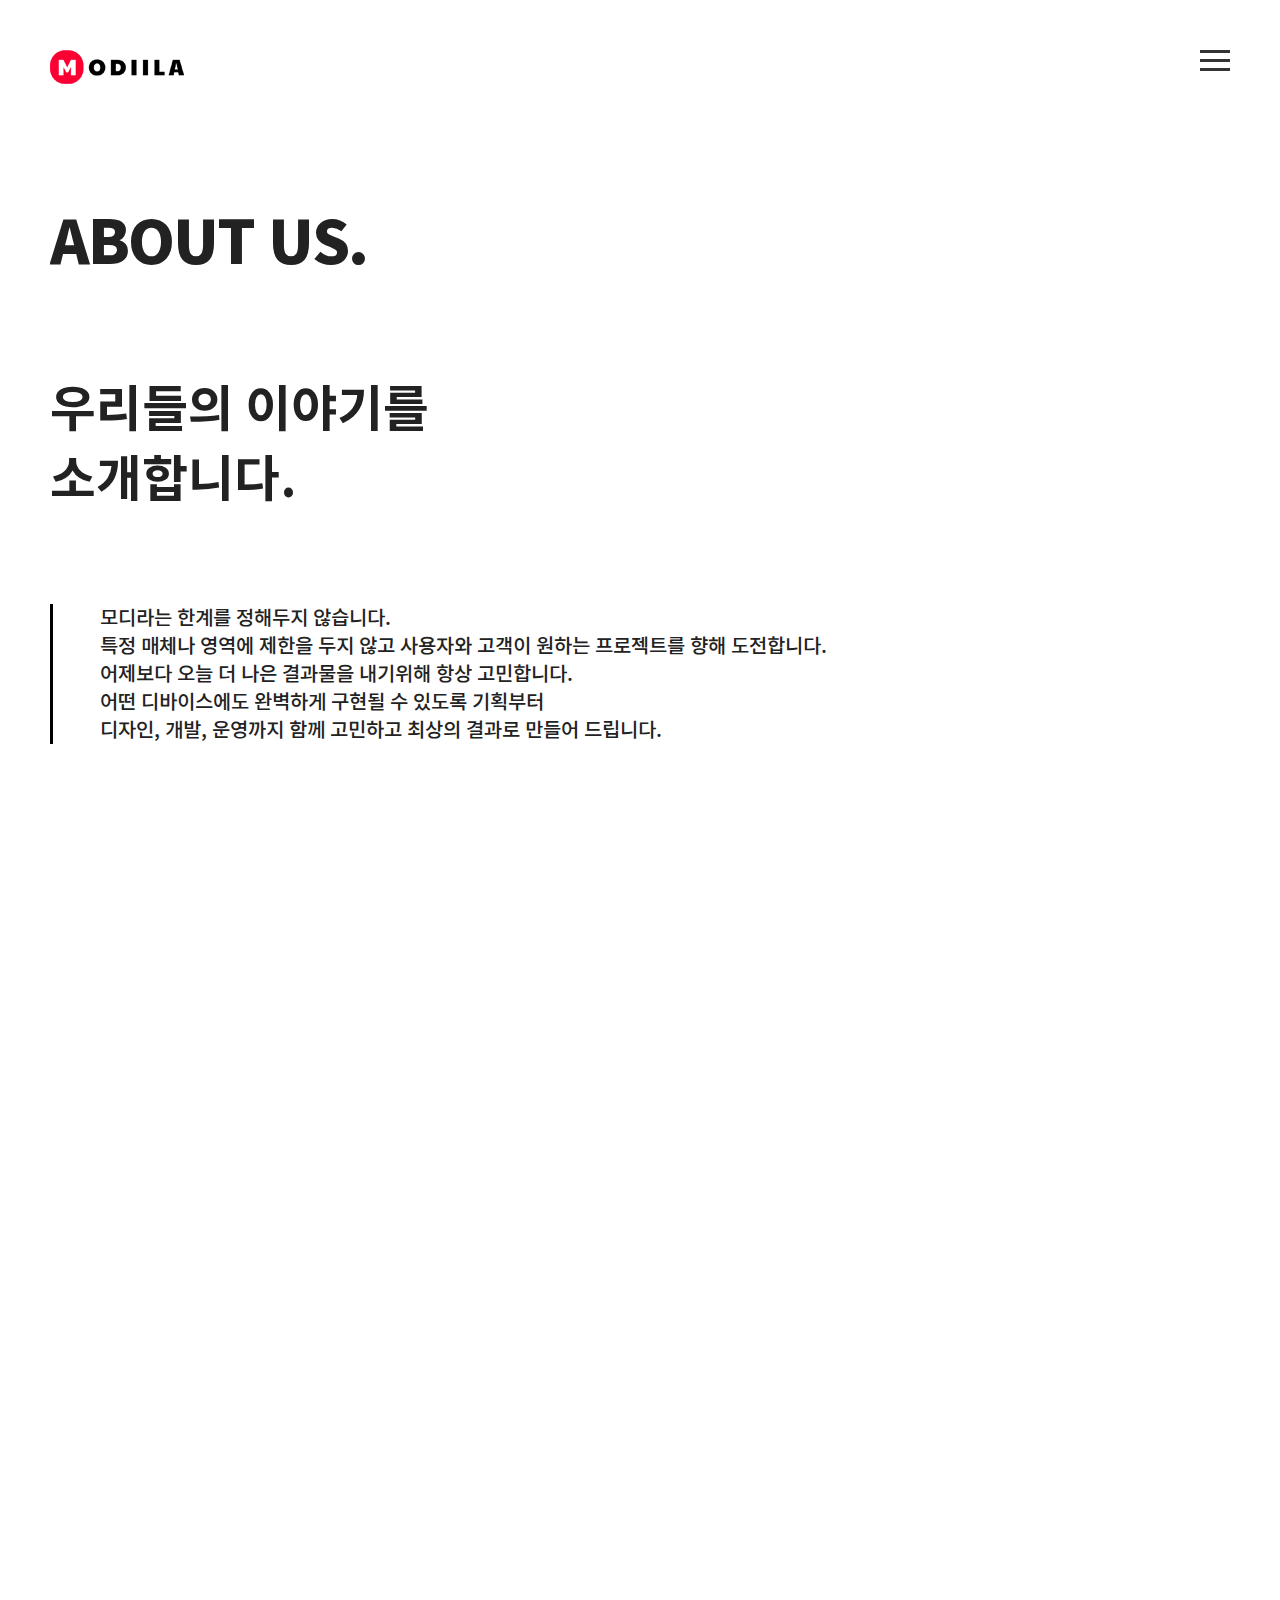
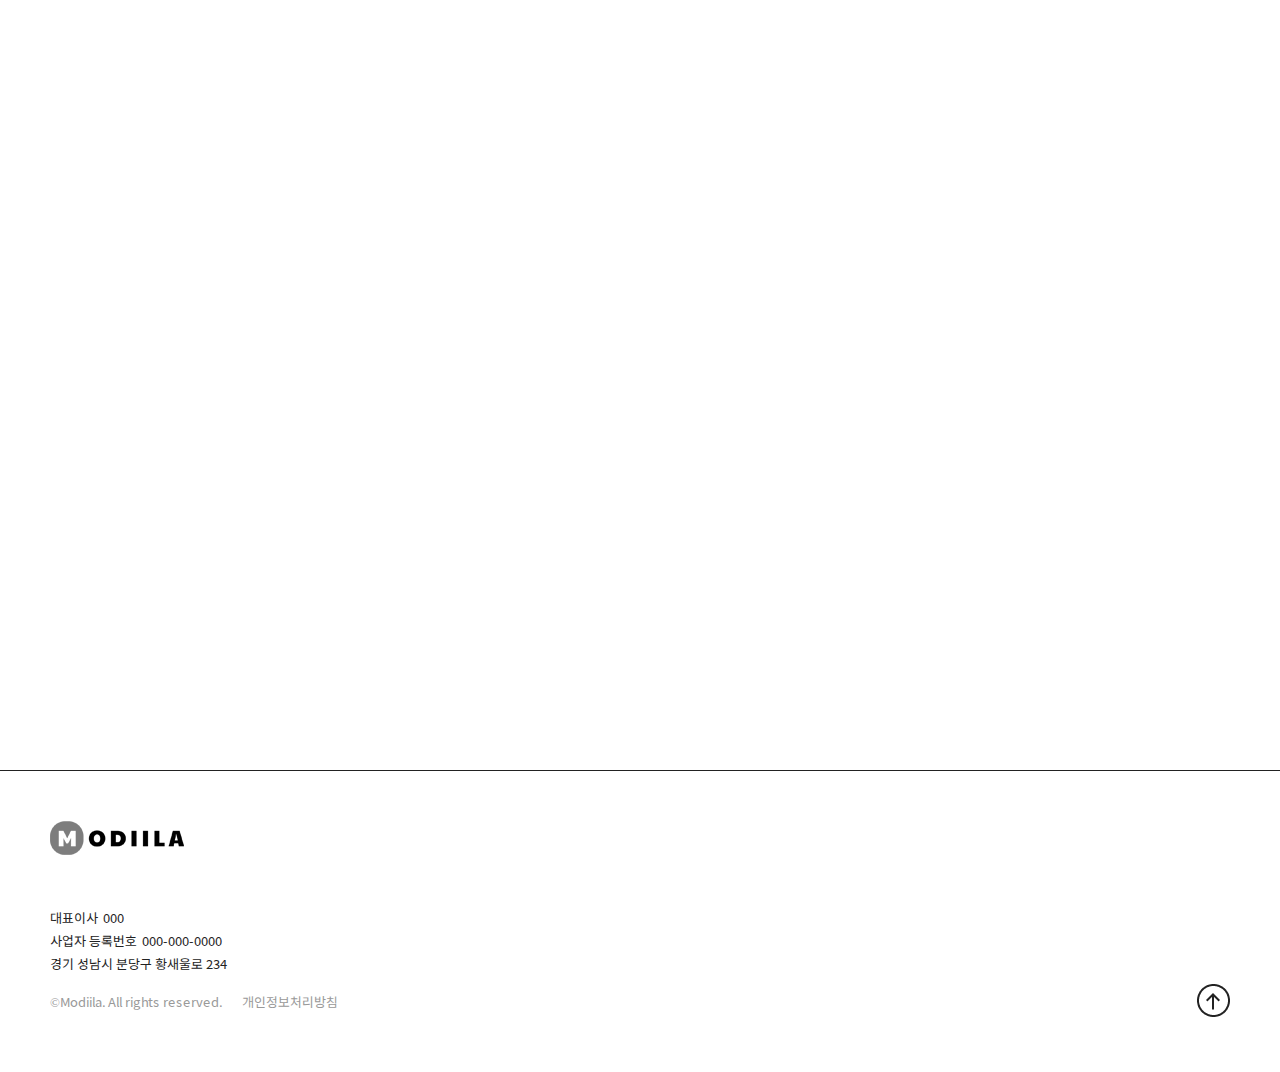
<file: html/about.html>
<!DOCTYPE html>
<html lang="ko">

<head>
  <meta charset="UTF-8">
  <meta http-equiv="X-UA-Compatible" content="IE=edge">
  <meta name="viewport" content="width=device-width, initial-scale=1.0">
  <title>ABOUT</title>
  <link rel="stylesheet" href="../css/font-face.css">
  <link rel="stylesheet" href="../css/aos.css">
  <link rel="stylesheet" href="../css/reset.css">
  <link rel="stylesheet" href="../css/about.css">
  <script type="text/javascript" src="../js/jquery-1.11.3.min.js"></script>
  <script type="text/javascript" src="../js/aos.js"></script>
  <script type="text/javascript" src="../js/script.js"></script>
</head>

<body data-aos-easing="ease-in-out" data-aos-duration="800" data-aos-delay="300">
  <header class="header">
    <h1 class="company-logo">
      <a href="./index.html"><img src="../images/logo_modiila.png" alt="모디라로고">모디라</a>
    </h1>
    <div id="menu-page">
      <div id="toggle">
        <div class="bar"></div>
      </div>
      <section id="overlay">
        <nav>
          <ul>
            <li><a href="./project.html">프로젝트</a></li>
            <li><a href="about.html">회사소개</a></li>
            <li><a href="./recruit.html">채용</a></li>
            <li><a href="./request.html">문의</a></li>
          </ul>
          <div class="company-info">
            <div class="company-info-wrap">
              <div class="tel">
                <p><a href="mailto:contact@modiila.com">modiila@modiila.com</a></p>
                <p>070-8870-6480</p>
              </div>
              <address>
                (우) 123-456 경기 성남시 분당구 황새울로 234
              </address>
              <div class="location">
                <!-- <a href="./mapAPI.html"><img src="../images/icon-location.png" alt="">위치</a> -->
                <a href="./mapAPI.html">위치보기</a>
              </div>
              <div class="copy">
                <p>&copy;Modiila. All rights reserved.</p>
              </div>
            </div>
          </div><!-- class="company-info" -->
        </nav>
      </section> <!-- id="overlay" -->
    </div><!--  id="menu-page" -->
  </header><!--  class="header" -->
  <div id="pop_bg"></div>
  <div id="foot_popup">
    <div class="pri_inner">
    </div>
  </div>
  <div id="about-page">
    <div class="inner">
      <div class="top-con">
        <!-- <p class="main-title f60">about us.</p> -->
        <p class="main-title f60" data-aos="fade-up">
          <span>a</span>
          <span>b</span>
          <span>o</span>
          <span>u</span>
          <span>t</span>
          <span>&nbsp;</span>
          <span>u</span>
          <span>s</span>
          <span>.</span>
        </p>
        <p class="sub-title f50" data-aos="fade-up">우리들의 이야기를<br>소개합니다.</p>
        <p class=" main-txt f20" data-aos="fade-up">
          모디라는 한계를 정해두지 않습니다.<br>
          특정 매체나 영역에 제한을 두지 않고 사용자와 고객이 원하는 프로젝트를 향해 도전합니다.<br>
          어제보다 오늘 더 나은 결과물을 내기위해 항상 고민합니다.<br>
          어떤 디바이스에도 완벽하게 구현될 수 있도록 기획부터<br>
          디자인, 개발, 운영까지 함께 고민하고 최상의 결과로 만들어 드립니다.
        </p>
      </div><!--  class="top-con" -->
      <div class="mid-con">
        <p class="main-title f50" data-aos="fade-up">what we do?</p>
        <p class="sub-title f30" data-aos="fade-up">모디라가 하는일</p>
        <ul data-aos="fade-up">
          <li>
            <div class="work work1">
              <img src="../images/icon-about-1.png" alt="어바웃1">
              <div>
                <p class="work-tit f30">홈페이지</p>
                <p class="work-txt">다양한 제작경험을 바탕으로 트렌드를 반영한 웹사이트 제작</p>
              </div>
            </div>
          </li>
          <li>
            <div class="work work2">
              <img src="../images/icon-about-2.png" alt="어바웃2">
              <div>
                <p class="work-tit f30">모바일</p>
                <p class="work-txt">모바일기기만의 최적화된
                  모바일웹 / 모바일앱 제작</p>
              </div>
            </div>
          </li>
          <li>
            <div class="work work3">
              <img src="../images/icon-about-3.png" alt="어바웃3">
              <div>
                <p class="work-tit f30">반응형 웹</p>
                <p class="work-txt">멀티디바이스 대응이 가능한 반응형 웹 제작</p>
              </div>
            </div>
          </li>
          <li>
            <div class="work work4">
              <img src="../images/icon-about-4.png" alt="어바웃4">
              <div>
                <p class="work-tit f30">유지보수</p>
                <p class="work-txt">홈페이지 개선 및 
                  정기적인 홈페이지 운영관리</p>
              </div>
            </div>
          </li>
        </ul>
      </div><!--  class="mid-con" -->
      <div class="bot-con">
        <p class="main-title f50" data-aos="fade-up">partners.</p>
        <p class="sub-title f30" data-aos="fade-up">모디라와 함께하는 파트너</p>
        <ul data-aos="fade-up">
          <li>
            <img src="../images/partners_logo.png" alt="모디라 파트너스">
          </li>
          <li>
            <img src="../images/partners_logo.png" alt="모디라 파트너스">
          </li>
          <li>
            <img src="../images/partners_logo.png" alt="모디라 파트너스">
          </li>
          <li>
            <img src="../images/partners_logo.png" alt="모디라 파트너스">
          </li>
          <li>
            <img src="../images/partners_logo.png" alt="모디라 파트너스">
          </li>
          <li>
            <img src="../images/partners_logo.png" alt="모디라 파트너스">
          </li>
          <li>
            <img src="../images/partners_logo.png" alt="모디라 파트너스">
          </li>
          <li>
            <img src="../images/partners_logo.png" alt="모디라 파트너스">
          </li>
          <li>
            <img src="../images/partners_logo.png" alt="모디라 파트너스">
          </li>
          <li>
            <img src="../images/partners_logo.png" alt="모디라 파트너스">
          </li>
          <li>
            <img src="../images/partners_logo.png" alt="모디라 파트너스">
          </li>
          <li>
            <img src="../images/partners_logo.png" alt="모디라 파트너스">
          </li>
        </ul>
      </div> <!-- class="bot-con" -->
    </div><!--  class="inner" -->
  </div><!--  id="about-page" -->
  <footer class="footer">
    <div class="f-wrap">
      <div class="f-info-wrap">
        <div class="f-logo">
          <a href="./index.html"><img src="../images/f_logo_modiila.png" alt="모디라로고"></a>
        </div>
        <div class="f-info">
          <div class="f-top">
            <dl>
              <dt>대표이사</dt>
              <dd>000</dd>
            </dl>
            <dl>
              <dt>사업자 등록번호</dt>
              <dd>000-000-0000</dd>
            </dl>
            <dl>
              <dt></dt>
              <dd>경기 성남시 분당구 황새울로 234</dd>
            </dl>
          </div>
          <div class="f-bottom">
            <div class="f-bottom-wrap">
              <div class="copy">
                <p>&copy;Modiila. All rights reserved.</p>
              </div>
              <div class="privacy" data-link="privacy1">
                <a href="#none">개인정보처리방침</a>
              </div>
            </div>
            <div class="go-top">
              <img src="../images/icon-top-arrow.png" onclick="window.scrollTo(0,0);">
            </div>
          </div>
        </div>
      </div>
    </div>
    <!-- <p class="mfooter f10"><span>&copy;Modiila. All rights reserved.</span></p>
    <img src="../images/icon-top-arrow.png" onclick="window.scrollTo(0,0);"> -->
  </footer><!--  class="footer" -->
</body>

</html>
</file>
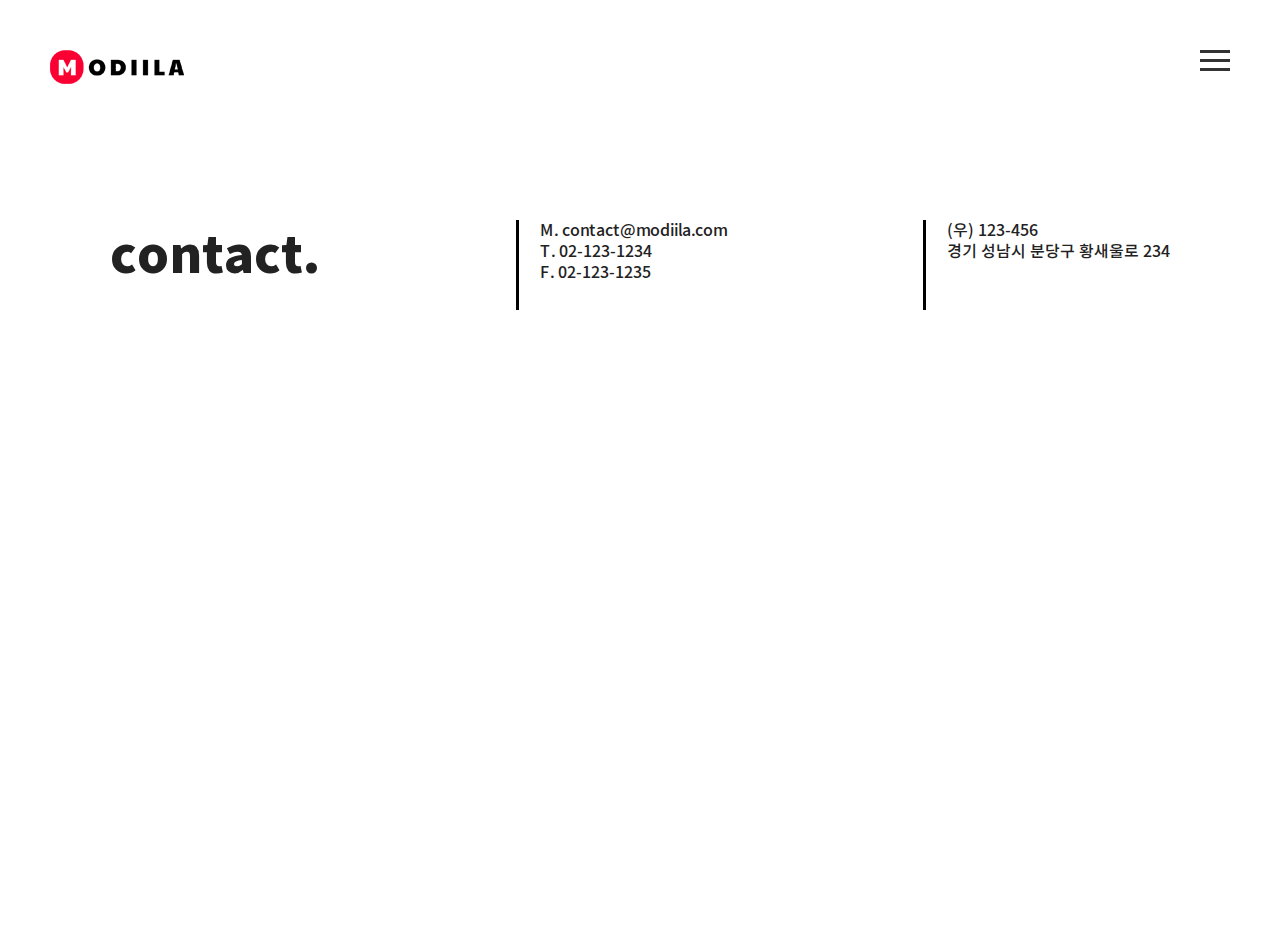
<file: html/mapAPI.html>
<!DOCTYPE html>
<html>

<head>
  <meta charset="UTF-8">
  <meta http-equiv="X-UA-Compatible" content="IE=edge">
  <meta name="viewport"
    content="width=device-width, initial-scale=1.0, maximum-scale=1.0, minimum-scale=1.0, user-scalable=no">
  <title>CONTACT</title>
  <link rel="stylesheet" href="../css/font-face.css">
  <link rel="stylesheet" href="../css/reset.css">
  <link rel="stylesheet" href="../css/mapAPI.css">
  <script type="text/javascript" src="../js/jquery-1.11.3.min.js"></script>
  <script type="text/javascript" src="../js/script.js"></script>
  <script type="text/javascript" src="https://openapi.map.naver.com/openapi/v3/maps.js?ncpClientId=2cquzlpsm8">
  </script>
</head>

<body>
  <header class="header">
    <h1 class="company-logo">
      <a href="./index.html"><img src="../images/logo_modiila.png" alt="모디라로고">모디라</a>
    </h1>
    <div id="menu-page">
      <div id="toggle">
        <div class="bar"></div>
      </div>
      <section id="overlay">
        <nav>
          <ul>
            <li><a href="./project.html">프로젝트</a></li>
            <li><a href="./about.html">회사소개</a></li>
            <li><a href="./recruit.html">채용</a></li>
            <li><a href="./request.html">문의</a></li>
          </ul>
          <div class="company-info">
            <div class="company-info-wrap">
              <div class="tel">
                <p>M. <a href="mailto:contact@modiila.com">contact@modiila.com</a></p>
                <p>T. 02-123-1234</p>
                <p>F. 02-123-1235</p>
              </div>
              <address>
                (우) 123-456<br>
                경기 성남시 분당구 황새울로 234
              </address>
              <div class="location">
                <a href="./mapAPI.html"><img src="../images/icon-location.png" alt="">위치</a>
              </div>
              <div class="copy">
                <p>&copy;Modiila. All rights reserved.</p>
              </div>
            </div>
          </div>
        </nav>
      </section>
    </div>
  </header>
  <div class="inner">
    <div class="contact-info">
      <p class="info-title">contact.</p>
      <p class="info">
        <span>M. contact@modiila.com</span>
        <span>T. 02-123-1234</span>
        <span>F. 02-123-1235 </span>
      </p>
      <p class="info">
        <span>(우) 123-456<br>경기 성남시 분당구 황새울로 234</span>
      </p>
    </div>
    <div id="map"></div>
  </div>

  <script>
    var map = new naver.maps.Map('map', {
      center: new naver.maps.LatLng(37.379457, 127.113874),
      zoom: 17
    });

    var marker = new naver.maps.Marker({
      position: new naver.maps.LatLng(37.379457, 127.113874),
      map: map
    });
  </script>
</body>

</html>
</file>
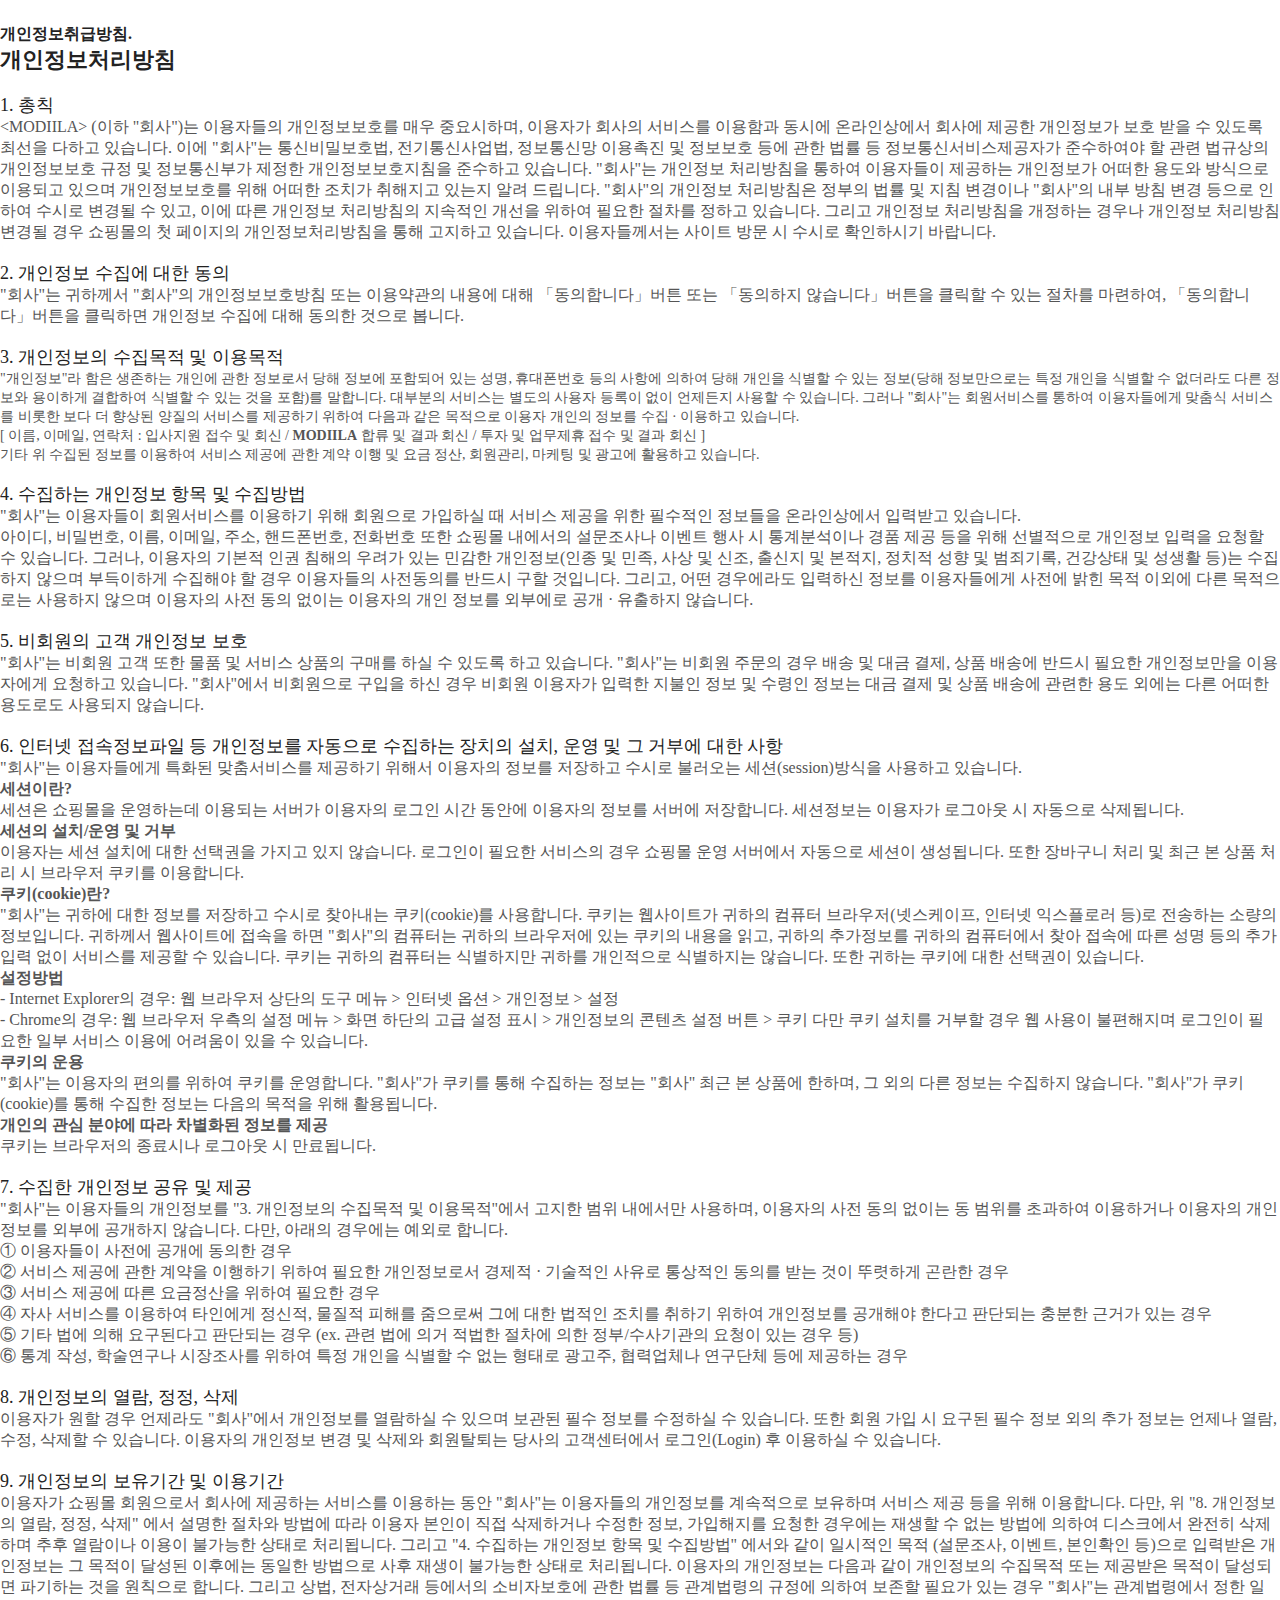
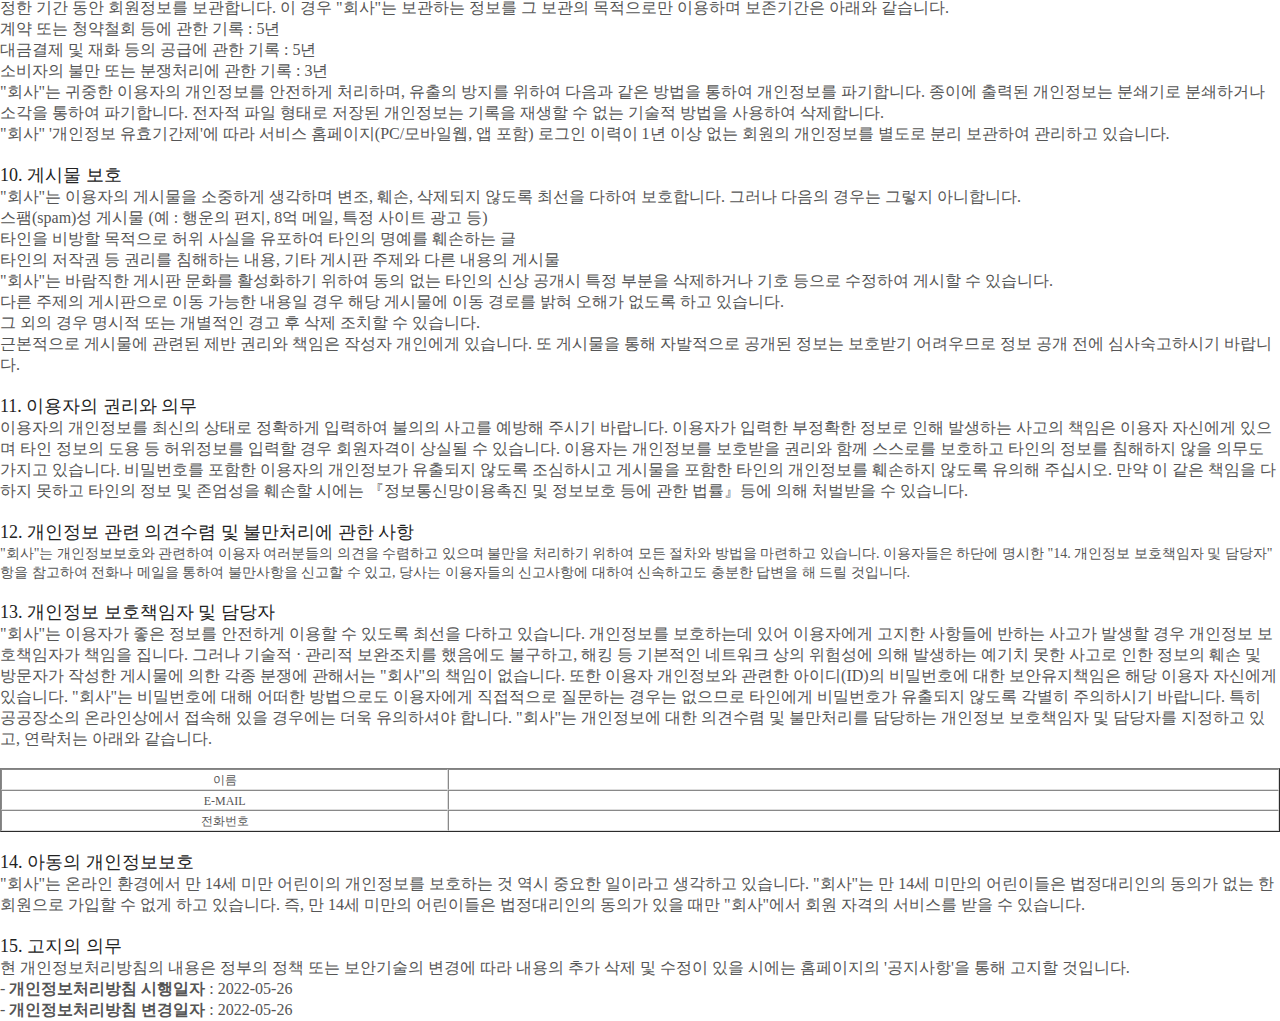
<file: html/privacy.html>
<!DOCTYPE html>
<html lang="en">
<head>
  <meta charset="UTF-8">
  <meta http-equiv="X-UA-Compatible" content="IE=edge">
  <meta name="viewport" content="width=device-width, initial-scale=1.0">
  <title>Document</title>
  <link rel="stylesheet" href="../css/reset.css">
  <link rel="stylesheet" href="../css/privacy.css">
</head>
<body>
    <div class="pri_inner">
      <div class="popup-close">
        <img src="../images/popup_close_icon.png" alt="close" class="close">
      </div>
      <div class="pop_wrap">
        <strong class="tit">개인정보취급방침.</strong>
        <div class="pri_wrap">
            <p><strong><span style="font-size:22px;">개인정보처리방침</span></strong></p>
      
      <p>&nbsp;</p>
      
      <p><span style="font-size:18px;">1. 총칙</span></p>
      
      <p><span style="color:#555555;">&lt;MODIILA&gt; (이하 "회사")는 이용자들의 개인정보보호를 매우 중요시하며, 이용자가 회사의 서비스를 이용함과 동시에 온라인상에서 회사에 제공한 개인정보가 보호 받을 수 있도록 최선을 다하고 있습니다. 이에 "회사"는 통신비밀보호법, 전기통신사업법, 정보통신망 이용촉진 및 정보보호 등에 관한 법률 등 정보통신서비스제공자가 준수하여야 할 관련 법규상의 개인정보보호 규정 및 정보통신부가 제정한 개인정보보호지침을 준수하고 있습니다. "회사"는 개인정보 처리방침을 통하여 이용자들이 제공하는 개인정보가 어떠한 용도와 방식으로 이용되고 있으며 개인정보보호를 위해 어떠한 조치가 취해지고 있는지 알려 드립니다. "회사"의 개인정보 처리방침은 정부의 법률 및 지침 변경이나 "회사"의 내부 방침 변경 등으로 인하여 수시로 변경될 수 있고, 이에 따른 개인정보 처리방침의 지속적인 개선을 위하여 필요한 절차를 정하고 있습니다. 그리고 개인정보 처리방침을 개정하는 경우나 개인정보 처리방침 변경될 경우 쇼핑몰의 첫 페이지의 개인정보처리방침을 통해 고지하고 있습니다. 이용자들께서는 사이트 방문 시 수시로 확인하시기 바랍니다.</span></p>
      
      <p>&nbsp;</p>
      
      <p><span style="font-size:18px;">2. 개인정보 수집에 대한 동의</span></p>
      
      <p><span style="color:#555555;">"회사"는&nbsp;귀하께서 "회사"의 개인정보보호방침 또는 이용약관의 내용에 대해 「동의합니다」버튼 또는 「동의하지 않습니다」버튼을 클릭할 수 있는 절차를 마련하여, 「동의합니다」버튼을 클릭하면 개인정보 수집에 대해 동의한 것으로 봅니다.</span></p>
      
      <p>&nbsp;</p>
      
      <p><span style="font-size:18px;">3. 개인정보의 수집목적 및 이용목적</span></p>
      
      <p><span style="color:#555555;"><span style="font-size:14px;">"개인정보"라 함은 생존하는 개인에 관한 정보로서 당해 정보에 포함되어 있는 성명, 휴대폰번호 등의 사항에 의하여 당해 개인을 식별할 수 있는 정보(당해 정보만으로는 특정 개인을 식별할 수 없더라도 다른 정보와 용이하게 결합하여 식별할 수 있는 것을 포함)를 말합니다. 대부분의 서비스는 별도의 사용자 등록이 없이 언제든지 사용할 수 있습니다. 그러나 "회사"는 회원서비스를 통하여 이용자들에게 맞춤식 서비스를 비롯한 보다 더 향상된 양질의 서비스를 제공하기 위하여 다음과 같은 목적으로 이용자 개인의 정보를 수집 · 이용하고 있습니다.</span></span><br>
      <span style="color:#555555;"><span style="font-size:14px;">[ 이름, 이메일, 연락처 : 입사지원 접수 및 회신 / <strong>MODIILA</strong> 합류 및 결과 회신 / 투자 및 업무제휴 접수 및 결과 회신 ]</span></span><br>
      <span style="color:#555555;"><span style="font-size:14px;">기타 위 수집된 정보를 이용하여 서비스 제공에 관한 계약 이행 및 요금 정산, 회원관리, 마케팅 및 광고에 활용하고 있습니다.</span></span></p>
      
      <p>&nbsp;</p>
      
      <p><span style="font-size:18px;">4. 수집하는 개인정보 항목 및 수집방법</span></p>
      
      <p><span style="color:#555555;">"회사"는 이용자들이 회원서비스를 이용하기 위해 회원으로 가입하실 때 서비스 제공을 위한 필수적인 정보들을 온라인상에서 입력받고 있습니다.&nbsp;<br>
      아이디, 비밀번호, 이름, 이메일, 주소, 핸드폰번호, 전화번호 또한 쇼핑몰 내에서의 설문조사나 이벤트 행사 시 통계분석이나 경품 제공 등을 위해 선별적으로 개인정보 입력을 요청할 수 있습니다. 그러나, 이용자의 기본적 인권 침해의 우려가 있는 민감한 개인정보(인종 및 민족, 사상 및 신조, 출신지 및 본적지, 정치적 성향 및 범죄기록, 건강상태 및 성생활 등)는 수집하지 않으며 부득이하게 수집해야 할 경우 이용자들의 사전동의를 반드시 구할 것입니다. 그리고, 어떤 경우에라도 입력하신 정보를 이용자들에게 사전에 밝힌 목적 이외에 다른 목적으로는 사용하지 않으며 이용자의 사전 동의 없이는 이용자의 개인 정보를 외부에로 공개 · 유출하지 않습니다.</span></p>
      
      <p>&nbsp;</p>
      
      <p><span style="font-size:18px;">5. 비회원의 고객 개인정보 보호</span></p>
      
      <p><span style="color:#555555;">"회사"는 비회원 고객 또한 물품 및 서비스 상품의 구매를 하실 수 있도록 하고 있습니다. "회사"는 비회원 주문의 경우 배송 및 대금 결제, 상품 배송에 반드시 필요한 개인정보만을 이용자에게 요청하고 있습니다. "회사"에서 비회원으로 구입을 하신 경우 비회원 이용자가 입력한 지불인 정보 및 수령인 정보는 대금 결제 및 상품 배송에 관련한 용도 외에는 다른 어떠한 용도로도 사용되지 않습니다.</span></p>
      
      <p>&nbsp;</p>
      
      <p><span style="font-size:18px;">6. 인터넷 접속정보파일 등 개인정보를 자동으로 수집하는 장치의 설치, 운영 및 그 거부에 대한 사항</span></p>
      
      <p><span style="color:#555555;">"회사"는 이용자들에게 특화된 맞춤서비스를 제공하기 위해서 이용자의 정보를 저장하고 수시로 불러오는 세션(session)방식을 사용하고 있습니다.</span></p>
      
      <ol>
        <li><span style="color:#555555;"><strong>세션이란?</strong><br>
        세션은 쇼핑몰을 운영하는데 이용되는 서버가 이용자의 로그인 시간 동안에 이용자의 정보를 서버에 저장합니다. 세션정보는 이용자가 로그아웃 시 자동으로 삭제됩니다.</span></li>
        <li><span style="color:#555555;"><strong>세션의 설치/운영 및 거부</strong><br>
        이용자는 세션 설치에 대한 선택권을 가지고 있지 않습니다. 로그인이 필요한 서비스의 경우 쇼핑몰 운영 서버에서 자동으로 세션이 생성됩니다. 또한 장바구니 처리 및 최근 본 상품 처리 시 브라우저 쿠키를 이용합니다.</span></li>
        <li><span style="color:#555555;"><strong>쿠키(cookie)란?</strong><br>
        "회사"는&nbsp;귀하에 대한 정보를 저장하고 수시로 찾아내는 쿠키(cookie)를 사용합니다. 쿠키는 웹사이트가 귀하의 컴퓨터 브라우저(넷스케이프, 인터넷 익스플로러 등)로 전송하는 소량의 정보입니다. 귀하께서 웹사이트에 접속을 하면 "회사"의 컴퓨터는 귀하의 브라우저에 있는 쿠키의 내용을 읽고, 귀하의 추가정보를 귀하의 컴퓨터에서 찾아 접속에 따른 성명 등의 추가 입력 없이 서비스를 제공할 수 있습니다. 쿠키는 귀하의 컴퓨터는 식별하지만 귀하를 개인적으로 식별하지는 않습니다. 또한 귀하는 쿠키에 대한 선택권이 있습니다.</span></li>
        <li><span style="color:#555555;"><strong>설정방법</strong><br>
        - Internet Explorer의 경우:&nbsp;웹 브라우저 상단의 도구 메뉴 &gt; 인터넷 옵션 &gt; 개인정보 &gt; 설정<br>
        - Chrome의 경우:&nbsp;웹 브라우저 우측의 설정 메뉴 &gt; 화면 하단의 고급 설정 표시 &gt; 개인정보의 콘텐츠 설정 버튼 &gt; 쿠키 다만 쿠키 설치를 거부할 경우 웹 사용이 불편해지며 로그인이 필요한 일부 서비스 이용에 어려움이 있을 수 있습니다.</span></li>
        <li><span style="color:#555555;"><strong>쿠키의 운용</strong><br>
        "회사"는&nbsp;이용자의 편의를 위하여 쿠키를 운영합니다. "회사"가&nbsp;쿠키를 통해 수집하는 정보는 "회사" 최근 본 상품에 한하며, 그 외의 다른 정보는 수집하지 않습니다. "회사"가&nbsp;쿠키(cookie)를 통해 수집한 정보는 다음의 목적을 위해 활용됩니다.</span></li>
        <li><span style="color:#555555;"><strong>개인의 관심 분야에 따라 차별화된 정보를 제공</strong><br>
        쿠키는 브라우저의 종료시나 로그아웃 시 만료됩니다.</span></li>
      </ol>
      
      <p>&nbsp;</p>
      
      <p><span style="font-size:18px;">7. 수집한 개인정보 공유 및 제공</span></p>
      
      <p><span style="color:#555555;">"회사"는 이용자들의 개인정보를 "3. 개인정보의 수집목적 및 이용목적"에서 고지한 범위 내에서만 사용하며, 이용자의 사전 동의 없이는 동 범위를 초과하여 이용하거나 이용자의 개인정보를 외부에 공개하지 않습니다. 다만, 아래의 경우에는 예외로 합니다.</span></p>
      
      <p><span style="color:#555555;">① 이용자들이 사전에 공개에 동의한 경우<br>
      ② 서비스 제공에 관한 계약을 이행하기 위하여 필요한 개인정보로서 경제적 · 기술적인 사유로 통상적인 동의를 받는 것이 뚜렷하게 곤란한 경우<br>
      ③ 서비스 제공에 따른 요금정산을 위하여 필요한 경우<br>
      ④ 자사 서비스를 이용하여 타인에게 정신적, 물질적 피해를 줌으로써 그에 대한 법적인 조치를 취하기 위하여 개인정보를 공개해야 한다고 판단되는 충분한 근거가 있는 경우<br>
      ⑤ 기타 법에 의해 요구된다고 판단되는 경우 (ex. 관련 법에 의거 적법한 절차에 의한 정부/수사기관의 요청이 있는 경우 등)<br>
      ⑥ 통계 작성, 학술연구나 시장조사를 위하여 특정 개인을 식별할 수 없는 형태로 광고주, 협력업체나 연구단체 등에 제공하는 경우</span></p>
      
      <p>&nbsp;</p>
      
      <p><span style="font-size:18px;">8. 개인정보의 열람, 정정, 삭제</span></p>
      
      <p><span style="color:#555555;">이용자가 원할 경우 언제라도 "회사"에서 개인정보를 열람하실 수 있으며 보관된 필수 정보를 수정하실 수 있습니다. 또한 회원 가입 시 요구된 필수 정보 외의 추가 정보는 언제나 열람, 수정, 삭제할 수 있습니다. 이용자의 개인정보 변경 및 삭제와 회원탈퇴는 당사의 고객센터에서 로그인(Login) 후 이용하실 수 있습니다.</span></p>
      
      <p>&nbsp;</p>
      
      <p><span style="font-size:18px;">9. 개인정보의 보유기간 및 이용기간</span></p>
      
      <p><span style="color:#555555;">이용자가 쇼핑몰 회원으로서 회사에 제공하는 서비스를 이용하는 동안 "회사"는 이용자들의 개인정보를 계속적으로 보유하며 서비스 제공 등을 위해 이용합니다. 다만, 위 "8. 개인정보의 열람, 정정, 삭제" 에서 설명한 절차와 방법에 따라 이용자 본인이 직접 삭제하거나 수정한 정보, 가입해지를 요청한 경우에는 재생할 수 없는 방법에 의하여 디스크에서 완전히 삭제하며 추후 열람이나 이용이 불가능한 상태로 처리됩니다. 그리고 "4. 수집하는 개인정보 항목 및 수집방법" 에서와 같이 일시적인 목적 (설문조사, 이벤트, 본인확인 등)으로 입력받은 개인정보는 그 목적이 달성된 이후에는 동일한 방법으로 사후 재생이 불가능한 상태로 처리됩니다. 이용자의 개인정보는 다음과 같이 개인정보의 수집목적 또는 제공받은 목적이 달성되면 파기하는 것을 원칙으로 합니다. 그리고 상법, 전자상거래 등에서의 소비자보호에 관한 법률 등 관계법령의 규정에 의하여 보존할 필요가 있는 경우 "회사"는 관계법령에서 정한 일정한 기간 동안 회원정보를 보관합니다. 이 경우 "회사"는 보관하는 정보를 그 보관의 목적으로만 이용하며 보존기간은 아래와 같습니다.</span></p>
      
      <ol>
        <li><span style="color:#555555;">계약 또는 청약철회 등에 관한 기록 : 5년</span></li>
        <li><span style="color:#555555;">대금결제 및 재화 등의 공급에 관한 기록 : 5년</span></li>
        <li><span style="color:#555555;">소비자의 불만 또는 분쟁처리에 관한 기록 : 3년</span></li>
      </ol>
      
      <p><span style="color:#555555;">"회사"는 귀중한 이용자의 개인정보를 안전하게 처리하며, 유출의 방지를 위하여 다음과 같은 방법을 통하여 개인정보를 파기합니다. 종이에 출력된 개인정보는 분쇄기로 분쇄하거나 소각을 통하여 파기합니다. 전자적 파일 형태로 저장된 개인정보는 기록을 재생할 수 없는 기술적 방법을 사용하여 삭제합니다.</span></p>
      
      <p><span style="color:#555555;">"회사"&nbsp;'개인정보 유효기간제'에 따라 서비스 홈페이지(PC/모바일웹, 앱 포함) 로그인 이력이 1년 이상 없는 회원의 개인정보를 별도로 분리 보관하여 관리하고 있습니다.</span></p>
      
      <p>&nbsp;</p>
      
      <p><span style="font-size:18px;">10. 게시물 보호</span></p>
      
      <p><span style="color:#555555;">"회사"는&nbsp;이용자의 게시물을 소중하게 생각하며 변조, 훼손, 삭제되지 않도록 최선을 다하여 보호합니다. 그러나 다음의 경우는 그렇지 아니합니다.</span></p>
      
      <ol>
        <li><span style="color:#555555;">스팸(spam)성 게시물 (예 : 행운의 편지, 8억 메일, 특정 사이트 광고 등)</span></li>
        <li><span style="color:#555555;">타인을 비방할 목적으로 허위 사실을 유포하여 타인의 명예를 훼손하는 글</span></li>
        <li><span style="color:#555555;">타인의 저작권 등 권리를 침해하는 내용, 기타 게시판 주제와 다른 내용의 게시물</span></li>
        <li><span style="color:#555555;">"회사"는 바람직한 게시판 문화를 활성화하기 위하여 동의 없는 타인의 신상 공개시 특정 부분을 삭제하거나 기호 등으로 수정하여 게시할 수 있습니다.</span></li>
        <li><span style="color:#555555;">다른 주제의 게시판으로 이동 가능한 내용일 경우 해당 게시물에 이동 경로를 밝혀 오해가 없도록 하고 있습니다.</span></li>
        <li><span style="color:#555555;">그 외의 경우 명시적 또는 개별적인 경고 후 삭제 조치할 수 있습니다.</span></li>
      </ol>
      
      <p><span style="color:#555555;">근본적으로 게시물에 관련된 제반 권리와 책임은 작성자 개인에게 있습니다. 또 게시물을 통해 자발적으로 공개된 정보는 보호받기 어려우므로 정보 공개 전에 심사숙고하시기 바랍니다.</span></p>
      
      <p>&nbsp;</p>
      
      <p><span style="font-size:18px;">11. 이용자의 권리와 의무</span></p>
      
      <p><span style="color:#555555;">이용자의 개인정보를 최신의 상태로 정확하게 입력하여 불의의 사고를 예방해 주시기 바랍니다. 이용자가 입력한 부정확한 정보로 인해 발생하는 사고의 책임은 이용자 자신에게 있으며 타인 정보의 도용 등 허위정보를 입력할 경우 회원자격이 상실될 수 있습니다. 이용자는 개인정보를 보호받을 권리와 함께 스스로를 보호하고 타인의 정보를 침해하지 않을 의무도 가지고 있습니다. 비밀번호를 포함한 이용자의 개인정보가 유출되지 않도록 조심하시고 게시물을 포함한 타인의 개인정보를 훼손하지 않도록 유의해 주십시오. 만약 이 같은 책임을 다하지 못하고 타인의 정보 및 존엄성을 훼손할 시에는 『정보통신망이용촉진 및 정보보호 등에 관한 법률』등에 의해 처벌받을 수 있습니다.</span></p>
      
      <p>&nbsp;</p>
      
      <p><span style="font-size:18px;">12. 개인정보 관련 의견수렴 및 불만처리에 관한 사항</span></p>
      
      <p><span style="color:#555555;"><span style="font-size:14px;">"회사"는 개인정보보호와 관련하여 이용자 여러분들의 의견을 수렴하고 있으며 불만을 처리하기 위하여 모든 절차와 방법을 마련하고 있습니다. 이용자들은 하단에 명시한 "14. 개인정보 보호책임자 및 담당자" 항을 참고하여 전화나 메일을 통하여 불만사항을 신고할 수 있고, 당사는 이용자들의 신고사항에 대하여 신속하고도 충분한 답변을 해 드릴 것입니다.</span></span></p>
      
      <p>&nbsp;</p>
      
      <p><span style="font-size:18px;">13. 개인정보 보호책임자 및 담당자</span></p>
      
      <p><span style="color:#555555;">"회사"는 이용자가 좋은 정보를 안전하게 이용할 수 있도록 최선을 다하고 있습니다. 개인정보를 보호하는데 있어 이용자에게 고지한 사항들에 반하는 사고가 발생할 경우 개인정보 보호책임자가 책임을 집니다. 그러나 기술적 · 관리적 보완조치를 했음에도 불구하고, 해킹 등 기본적인 네트워크 상의 위험성에 의해 발생하는 예기치 못한 사고로 인한 정보의 훼손 및 방문자가 작성한 게시물에 의한 각종 분쟁에 관해서는 "회사"의 책임이 없습니다. 또한 이용자 개인정보와 관련한 아이디(ID)의 비밀번호에 대한 보안유지책임은 해당 이용자 자신에게 있습니다. "회사"는 비밀번호에 대해 어떠한 방법으로도 이용자에게 직접적으로 질문하는 경우는 없으므로 타인에게 비밀번호가 유출되지 않도록 각별히 주의하시기 바랍니다. 특히 공공장소의 온라인상에서 접속해 있을 경우에는 더욱 유의하셔야 합니다. "회사"는 개인정보에 대한 의견수렴 및 불만처리를 담당하는 개인정보 보호책임자 및 담당자를 지정하고 있고, 연락처는 아래와 같습니다.</span><br>
      &nbsp;</p>
      
      <table border="1" cellpadding="6" cellspacing="0" style="width:100%;">
        <tbody>
          <tr>
            <td style="border-color: rgb(221, 221, 221); width: 35%; text-align: center;"><span style="color:#555555;"><span style="font-size:12px;">이름</span></span></td>
            <td style="border-color: rgb(221, 221, 221); text-align: center;"><span style="color:#555555;"><span style="font-size:12px;"></span></span></td>
          </tr>
          <tr>
            <td style="border-color: rgb(221, 221, 221); width: 35%; text-align: center;"><span style="color:#555555;"><span style="font-size:12px;">E-MAIL</span></span></td>
            <td style="border-color: rgb(221, 221, 221); text-align: center;"><span style="color:#555555;"><span style="font-size:12px;"></span></span></td>
          </tr>
          <tr>
            <td style="border-color: rgb(221, 221, 221); width: 35%; text-align: center;"><span style="color:#555555;"><span style="font-size:12px;">전화번호</span></span></td>
            <td style="border-color: rgb(221, 221, 221); text-align: center;"><span style="color:#555555;"><span style="font-size:12px;"></span></span></td>
          </tr>
        </tbody>
      </table>
      
      <p>&nbsp;</p>
      
      <p><span style="font-size:18px;">14. 아동의 개인정보보호</span></p>
      
      <p><span style="color:#555555;">"회사"는 온라인 환경에서 만 14세 미만 어린이의 개인정보를 보호하는 것 역시 중요한 일이라고 생각하고 있습니다. "회사"는 만 14세 미만의 어린이들은 법정대리인의 동의가 없는 한 회원으로 가입할 수 없게 하고 있습니다. 즉, 만 14세 미만의 어린이들은 법정대리인의 동의가 있을 때만 "회사"에서 회원 자격의 서비스를 받을 수 있습니다.</span></p>
      
      <p>&nbsp;</p>
      
      <p><span style="font-size:18px;">15. 고지의 의무</span></p>
      
      <p><span style="color:#555555;">현 개인정보처리방침의 내용은 정부의 정책 또는 보안기술의 변경에 따라 내용의 추가 삭제 및 수정이 있을 시에는 홈페이지의 '공지사항'을 통해 고지할 것입니다.</span></p>
      
      <p><span style="color:#555555;">-&nbsp;<strong>개인정보처리방침 시행일자&nbsp;</strong>: 2022-05-26<br>
      -&nbsp;<strong>개인정보처리방침 변경일자&nbsp;</strong>: 2022-05-26</span></p>
        </div>
      </div>
    </div>

</body>
</html>
</file>
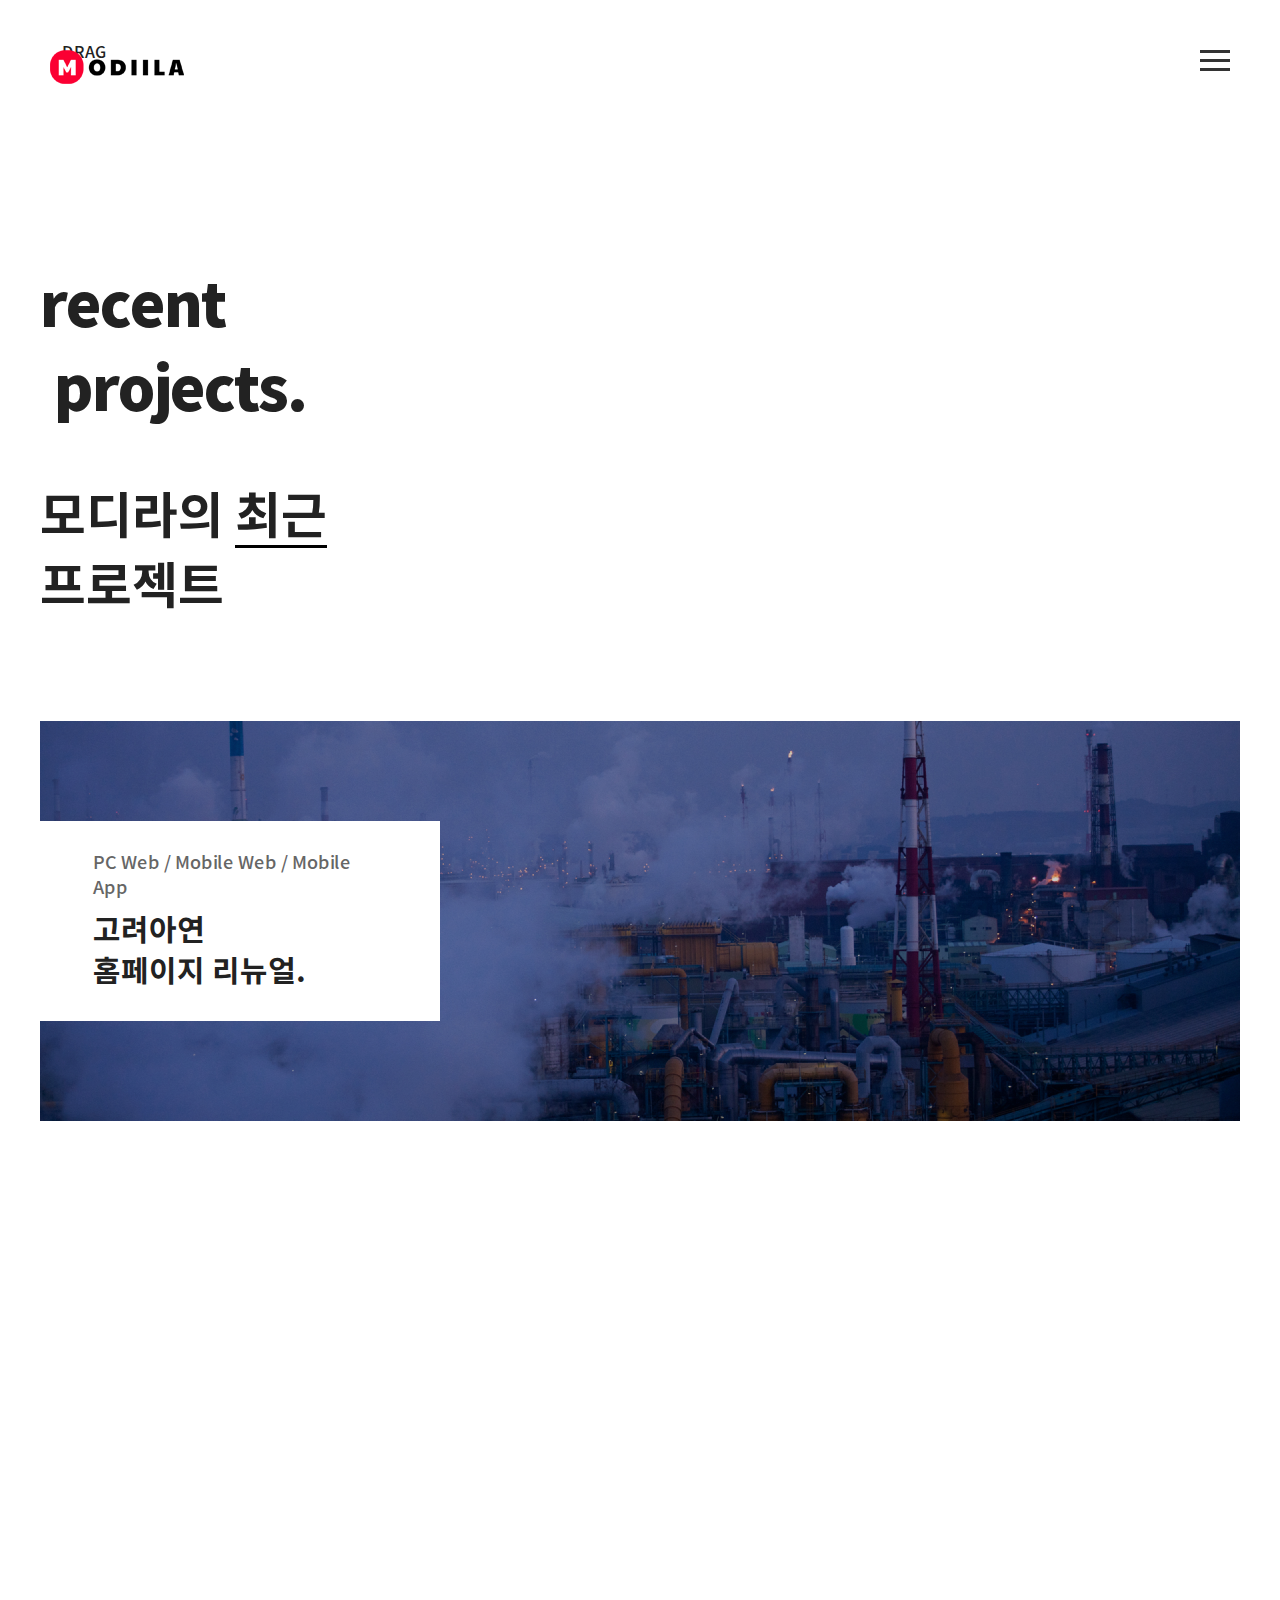
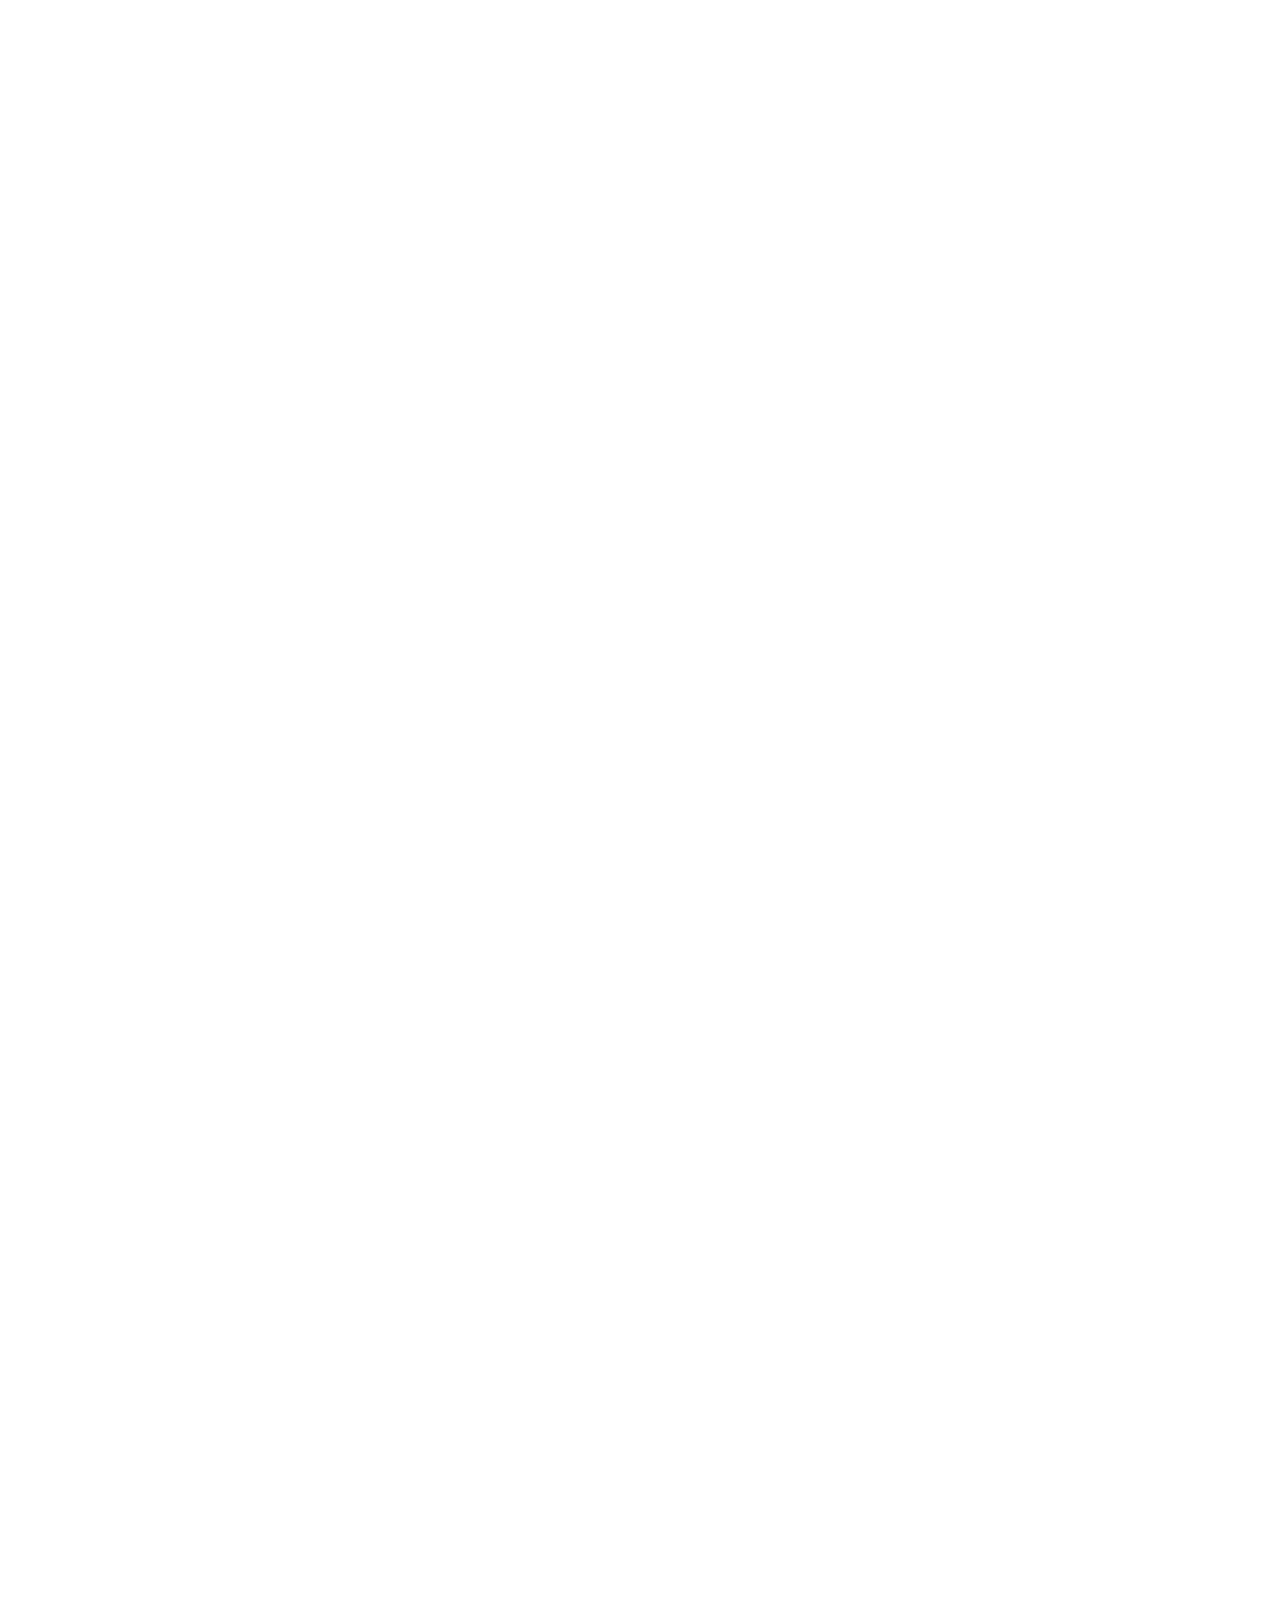
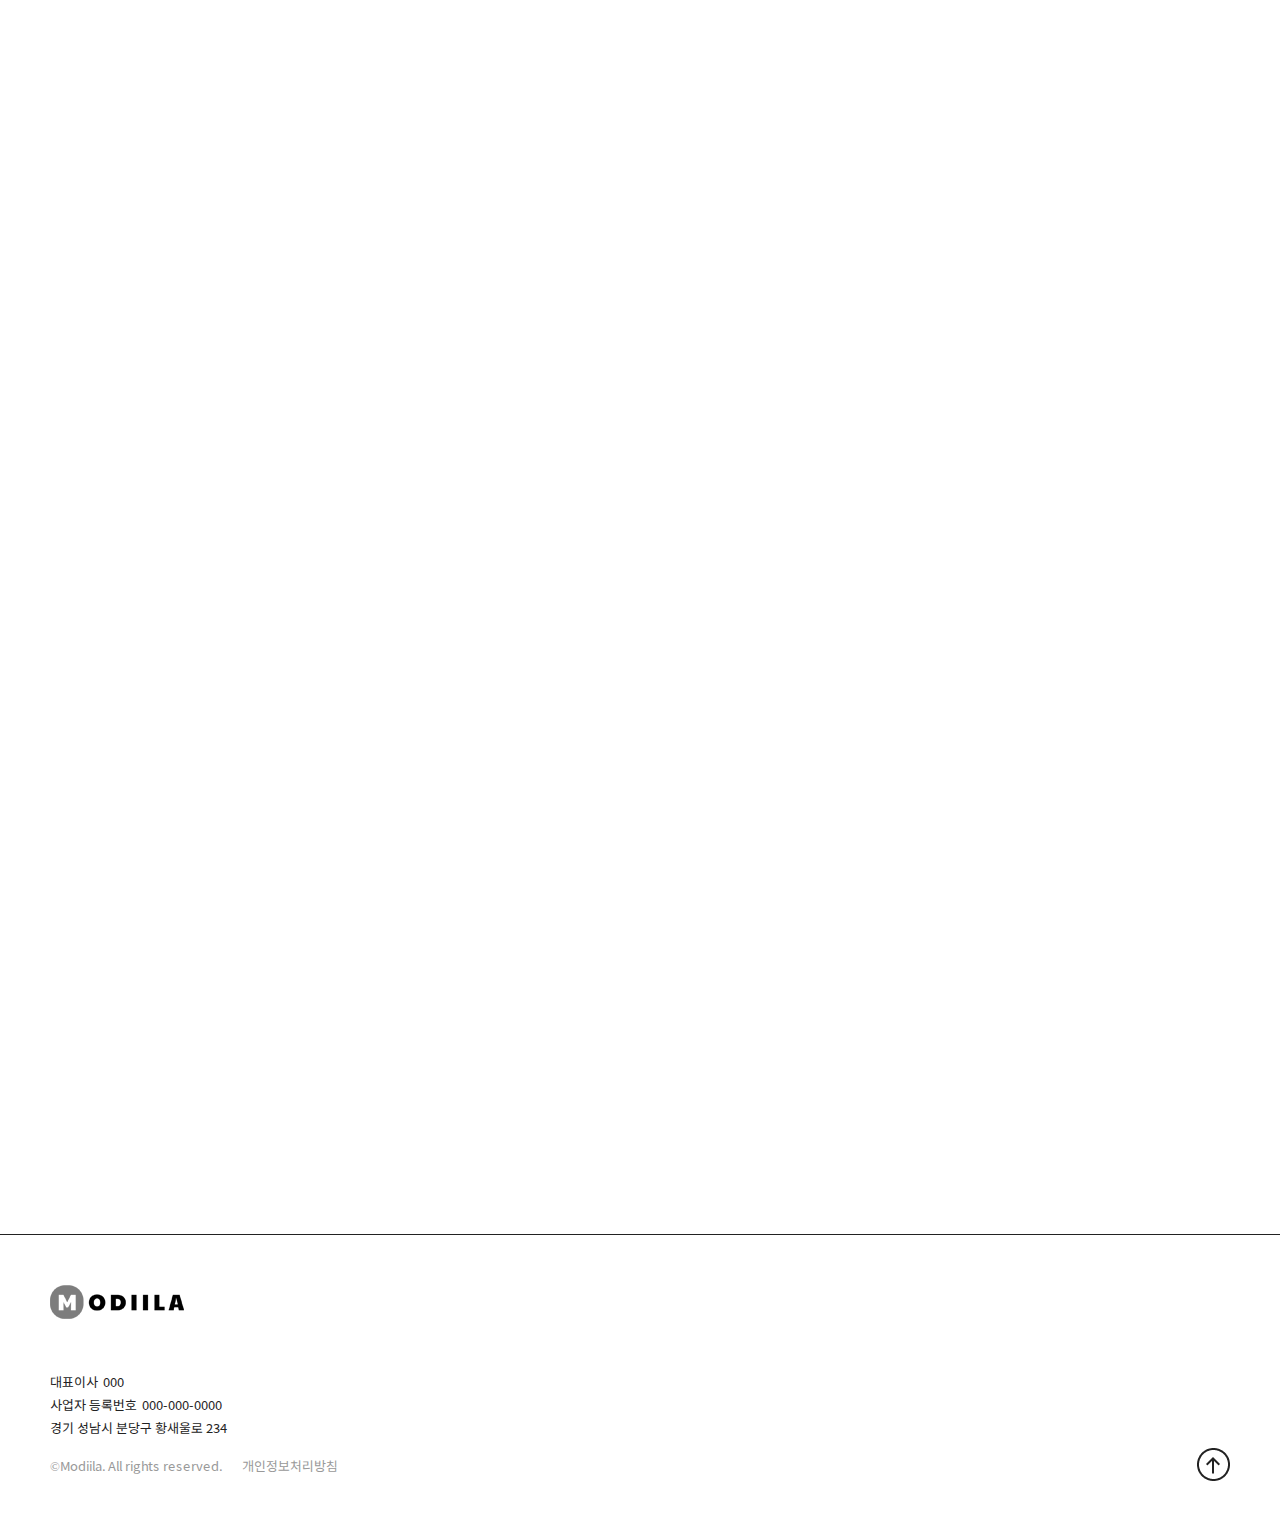
<file: html/project.html>
<!DOCTYPE html>
<html lang="ko">

<head>
  <meta charset="UTF-8">
  <meta http-equiv="X-UA-Compatible" content="IE=edge">
  <meta name="viewport" content="width=device-width, initial-scale=1.0">
  <title>PROJECT</title>
  <link rel="stylesheet" href="../css/font-face.css">
  <link rel="stylesheet" href="../css/swiper.min.css">
  <link rel="stylesheet" href="../css/aos.css">
  <link rel="stylesheet" href="../css/reset.css">
  <link rel="stylesheet" href="../css/project.css">
  <script type="text/javascript" src="../js/jquery-1.11.3.min.js"></script>
  <script type="text/javascript" src="../js/swiper.min.js"></script>
  <script type="text/javascript" src="../js/aos.js"></script>
  <script type="text/javascript" src="../js/script.js"></script>
</head>

<body data-aos-easing="ease-in-out" data-aos-duration="800" data-aos-delay="300">
  <header class="header">
    <h1 class="company-logo">
      <a href="./index.html"><img src="../images/logo_modiila.png" alt="모디라로고">모디라</a>
    </h1>
    <div id="menu-page">
      <div id="toggle">
        <div class="bar"></div>
      </div>
      <section id="overlay">
        <nav>
          <ul>
            <li><a href="project.html">프로젝트</a></li>
            <li><a href="./about.html">회사소개</a></li>
            <li><a href="./recruit.html">채용</a></li>
            <li><a href="./request.html">문의</a></li>
          </ul>
          <div class="company-info">
            <div class="company-info-wrap">
              <div class="tel">
                <p><a href="mailto:contact@modiila.com">modiila@modiila.com</a></p>
                <p>070-8870-6480</p>
              </div>
              <address>
                (우) 123-456 경기 성남시 분당구 황새울로 234
              </address>
              <div class="location">
                <!-- <a href="./mapAPI.html"><img src="../images/icon-location.png" alt="">위치</a> -->
                <a href="./mapAPI.html">위치보기</a>
              </div>
              <div class="copy">
                <p>&copy;Modiila. All rights reserved.</p>
              </div>
            </div>
          </div><!-- class="company-info" -->
        </nav>
      </section> <!-- id="overlay" -->
    </div><!--  id="menu-page" -->
  </header><!--  class="header" -->
  <div id="pop_bg"></div>
  <div id="foot_popup">
    <div class="pri_inner">
    </div>
  </div>
  <div id="project-page">
    <div class="cursor-wrap">
      <div class="cursor-drag">
        <img class="img" src="../images/cursor-left.png" alt="">
        <span class="desc">DRAG</span>
        <img class="img" src="../images/cursor-right.png" alt="">
      </div>
    </div>
    <div class="inner">
      <div class="top-con">
        <!-- <p class="main-title f60" data-aos="fade-up" data-aos-delay="300">main project</p> -->
        <p class="main-title f60" data-aos="fade-up">
          <span>r</span>
          <span>e</span>
          <span>c</span>
          <span>e</span>
          <span>n</span>
          <span>t</span>
          <br class="mobile">
          <span class="pc">&nbsp;</span>
          <span>p</span>
          <span>r</span>
          <span>o</span>
          <span>j</span>
          <span>e</span>
          <span>c</span>
          <span>t</span>
          <span>s</span>
          <span>.</span>
        </p>
        <p class="sub-title f50" data-aos="fade-up">모디라의 <span>최근</span> <br>프로젝트</p>
      </div>
      <div class="cursorDrag">
        <div class="swiper mySwiper" data-aos="fade-up">
          <div class="swiper-wrapper">
            <div class="swiper-slide">
              <a href="#none" class="cursorDrag">
                <img src="../images/project_bg1.png" alt="">
                <div class="txt-box">
                  <div class="sub">
                    <p>PC Web / Mobile Web / Mobile App</p>
                  </div>
                  <div class="title">
                    <p>고려아연 <br>홈페이지 리뉴얼.</p>
                  </div>
                </div>
              </a>
            </div>
            <div class="swiper-slide">
              <a href="#none">
                <img src="../images/project_bg2.png" alt="">
                <div class="txt-box">
                  <div class="sub">
                    <p>PC Web / Mobile Web / Mobile App</p>
                  </div>
                  <div class="title">
                    <p>성공회대학교 <br>반응형웹사이트 제작.</p>
                  </div>
                </div>
              </a>
            </div>
            <div class="swiper-slide">
              <a href="#none">
                <img src="../images/project_bg3.png" alt="">
                <div class="txt-box">
                  <div class="sub">
                    <p>PC Web / Mobile Web / Mobile App</p>
                  </div>
                  <div class="title">
                    <p>목포대학교 <br>홈페이지 리뉴얼.</p>
                  </div>
                </div>
              </a>
            </div>
            <div class="swiper-slide">
              <a href="#none">
              <img src="../images/project_bg4.png" alt="">
                <div class="txt-box">
                  <div class="sub">
                    <p>PC Web / Mobile Web</p>
                  </div>
                  <div class="title">
                    <p>두원공업대학 <br>어플리케이션 제작.</p>
                  </div>
                </div>
              </a>
            </div>
            <div class="swiper-slide">
              <a href="#none">
                <img src="../images/project_bg5.png" alt="">
                <div class="txt-box">
                  <div class="sub">
                    <p>PC Web / Mobile Web / Mobile App</p>
                  </div>
                  <div class="title">
                    <p>고려아연 <br>어플리케이션 제작.</p>
                  </div>
                </div>
              </a>
            </div>
            <div class="swiper-slide">
              <a href="#none">
                <img src="../images/project_bg6.png" alt="">
                <div class="txt-box">
                  <div class="sub">
                    <p>PC Web / Mobile Web / Mobile App</p>
                  </div>
                  <div class="title">
                    <p>고려아연 <br>어플리케이션 제작.</p>
                  </div>
                </div>
              </a>
            </div>
          </div>
        </div> <!--class="swiper mySwiper"-->
      </div>
      <div class="project-list" data-aos="fade-up">
        <div class="list-wrap">
          <ul>
            <li data-aos="fade-up">
              <div class="box">
                <div class="info">
                  <p>동남보건대학교 홈페이지 리뉴얼 디자인</p>
                  <p>PC Web / Mobile Web / Mobile App  </p>
                </div>
                <div class="date">
                  <p>2021.05 ~ 2021.09</p>
                </div>
              </div>
            </li>
            <li data-aos="fade-up">
              <div class="box">
                <div class="info">
                  <p>인하대학교 홈페이지 리뉴얼 디자인</p>
                  <p>PC Web / Mobile Web / Mobile App  </p>
                </div>
                <div class="date">
                  <p>2021.05 ~ 2021.09</p>
                </div>
              </div>
            </li>
            <li data-aos="fade-up">
              <div class="box">
                <div class="info">
                  <p>인하공업전문대학 홈페이지 리뉴얼 디자인</p>
                  <p>Responsible Web</p>
                </div>
                <div class="date">
                  <p>2021.05 ~ 2021.09</p>
                </div>
              </div>
            </li>
            <li data-aos="fade-up">
              <div class="box">
                <div class="info">
                  <p>동남보건대학교 홈페이지 리뉴얼 디자인</p>
                  <p>PC Web / Mobile Web / Mobile App  </p>
                </div>
                <div class="date">
                  <p>2021.05 ~ 2021.09</p>
                </div>
              </div>
            </li>
            <li data-aos="fade-up">
              <div class="box">
                <div class="info">
                  <p>동남보건대학교 홈페이지 리뉴얼 디자인</p>
                  <p>PC Web / Mobile Web / Mobile App  </p>
                </div>
                <div class="date">
                  <p>2021.05 ~ 2021.09</p>
                </div>
              </div>
            </li>
            <li data-aos="fade-up">
              <div class="box">
                <div class="info">
                  <p>동남보건대학교 홈페이지 리뉴얼 디자인</p>
                  <p>PC Web / Mobile Web / Mobile App  </p>
                </div>
                <div class="date">
                  <p>2021.05 ~ 2021.09</p>
                </div>
              </div>
            </li>
            <li data-aos="fade-up">
              <div class="box">
                <div class="info">
                  <p>인하대학교 홈페이지 리뉴얼 디자인</p>
                  <p>PC Web / Mobile Web / Mobile App  </p>
                </div>
                <div class="date">
                  <p>2021.05 ~ 2021.09</p>
                </div>
              </div>
            </li>
            <li data-aos="fade-up">
              <div class="box">
                <div class="info">
                  <p>인하공업전문대학 홈페이지 리뉴얼 디자인</p>
                  <p>Responsible Web</p>
                </div>
                <div class="date">
                  <p>2021.05 ~ 2021.09</p>
                </div>
              </div>
            </li>
            <li data-aos="fade-up">
              <div class="box">
                <div class="info">
                  <p>동남보건대학교 홈페이지 리뉴얼 디자인</p>
                  <p>PC Web / Mobile Web / Mobile App  </p>
                </div>
                <div class="date">
                  <p>2021.05 ~ 2021.09</p>
                </div>
              </div>
            </li>
            <li data-aos="fade-up">
              <div class="box">
                <div class="info">
                  <p>동남보건대학교 홈페이지 리뉴얼 디자인</p>
                  <p>PC Web / Mobile Web / Mobile App  </p>
                </div>
                <div class="date">
                  <p>2021.05 ~ 2021.09</p>
                </div>
              </div>
            </li>
            <li data-aos="fade-up">
              <div class="box">
                <div class="info">
                  <p>동남보건대학교 홈페이지 리뉴얼 디자인</p>
                  <p>PC Web / Mobile Web / Mobile App  </p>
                </div>
                <div class="date">
                  <p>2021.05 ~ 2021.09</p>
                </div>
              </div>
            </li>
            <li data-aos="fade-up">
              <div class="box">
                <div class="info">
                  <p>인하대학교 홈페이지 리뉴얼 디자인</p>
                  <p>PC Web / Mobile Web / Mobile App  </p>
                </div>
                <div class="date">
                  <p>2021.05 ~ 2021.09</p>
                </div>
              </div>
            </li>
            <li data-aos="fade-up">
              <div class="box">
                <div class="info">
                  <p>인하공업전문대학 홈페이지 리뉴얼 디자인</p>
                  <p>Responsible Web</p>
                </div>
                <div class="date">
                  <p>2021.05 ~ 2021.09</p>
                </div>
              </div>
            </li>
            <li data-aos="fade-up">
              <div class="box">
                <div class="info">
                  <p>동남보건대학교 홈페이지 리뉴얼 디자인</p>
                  <p>PC Web / Mobile Web / Mobile App  </p>
                </div>
                <div class="date">
                  <p>2021.05 ~ 2021.09</p>
                </div>
              </div>
            </li>
            <li data-aos="fade-up">
              <div class="box">
                <div class="info">
                  <p>동남보건대학교 홈페이지 리뉴얼 디자인</p>
                  <p>PC Web / Mobile Web / Mobile App  </p>
                </div>
                <div class="date">
                  <p>2021.05 ~ 2021.09</p>
                </div>
              </div>
            </li>
            <li data-aos="fade-up">
              <div class="box">
                <div class="info">
                  <p>동남보건대학교 홈페이지 리뉴얼 디자인</p>
                  <p>PC Web / Mobile Web / Mobile App  </p>
                </div>
                <div class="date">
                  <p>2021.05 ~ 2021.09</p>
                </div>
              </div>
            </li>
            <li data-aos="fade-up">
              <div class="box">
                <div class="info">
                  <p>인하대학교 홈페이지 리뉴얼 디자인</p>
                  <p>PC Web / Mobile Web / Mobile App  </p>
                </div>
                <div class="date">
                  <p>2021.05 ~ 2021.09</p>
                </div>
              </div>
            </li>
            <li data-aos="fade-up">
              <div class="box">
                <div class="info">
                  <p>인하공업전문대학 홈페이지 리뉴얼 디자인</p>
                  <p>Responsible Web</p>
                </div>
                <div class="date">
                  <p>2021.05 ~ 2021.09</p>
                </div>
              </div>
            </li>
            <li data-aos="fade-up">
              <div class="box">
                <div class="info">
                  <p>동남보건대학교 홈페이지 리뉴얼 디자인</p>
                  <p>PC Web / Mobile Web / Mobile App  </p>
                </div>
                <div class="date">
                  <p>2021.05 ~ 2021.09</p>
                </div>
              </div>
            </li>
            <li data-aos="fade-up">
              <div class="box">
                <div class="info">
                  <p>동남보건대학교 홈페이지 리뉴얼 디자인</p>
                  <p>PC Web / Mobile Web / Mobile App  </p>
                </div>
                <div class="date">
                  <p>2021.05 ~ 2021.09</p>
                </div>
              </div>
            </li>
          </ul>
        </div>
      </div>
    </div><!--  class="inner" -->
  </div><!--  id="project-page" -->
  <footer class="footer">
    <div class="f-wrap">
      <div class="f-info-wrap">
        <div class="f-logo">
          <a href="./index.html"><img src="../images/f_logo_modiila.png" alt="모디라로고"></a>
        </div>
        <div class="f-info">
          <div class="f-top">
            <dl>
              <dt>대표이사</dt>
              <dd>000</dd>
            </dl>
            <dl>
              <dt>사업자 등록번호</dt>
              <dd>000-000-0000</dd>
            </dl>
            <dl>
              <dt></dt>
              <dd>경기 성남시 분당구 황새울로 234</dd>
            </dl>
          </div>
          <div class="f-bottom">
            <div class="f-bottom-wrap">
              <div class="copy">
                <p>&copy;Modiila. All rights reserved.</p>
              </div>
              <div class="privacy" data-link="privacy1">
                <a href="#none">개인정보처리방침</a>
              </div>
            </div>
            <div class="go-top">
              <img src="../images/icon-top-arrow.png" onclick="window.scrollTo(0,0);">
            </div>
          </div>
        </div>
      </div>
    </div>
    <!-- <p class="mfooter f10"><span>&copy;Modiila. All rights reserved.</span></p>
    <img src="../images/icon-top-arrow.png" onclick="window.scrollTo(0,0);"> -->
  </footer><!--  class="footer" -->
</body>

<script>
  var swiper = new Swiper(".mySwiper", {
  navigation: {
    nextEl: ".swiper-button-next",
    prevEl: ".swiper-button-prev",
  },
  autoplay: {
    delay: 2500,
  },
  parallax: true,
});

$('.swiper-slide').hover(function(){
    swiper.autoplay.stop();
  }, function(){
    swiper.autoplay.start();
  });

  if(document.querySelector('.cursorDrag')) {
    const cursor = $(".cursor-drag");
    $(".cursorDrag").on('pointermove', function(e){
      cursor.css({
        top: e.clientY - cursor.height() / 2,
        left: e.clientX - cursor.height() / 2,
      });
    });
    $(".cursorDrag").on('mouseleave',function(){
      cursor.css({
        opacity: "0"
      });
    });
    $(".cursorDrag").on('mouseenter', function(){
      cursor.css({
        opacity: "1"
      });
    });
  }

</script>
</html>
</file>
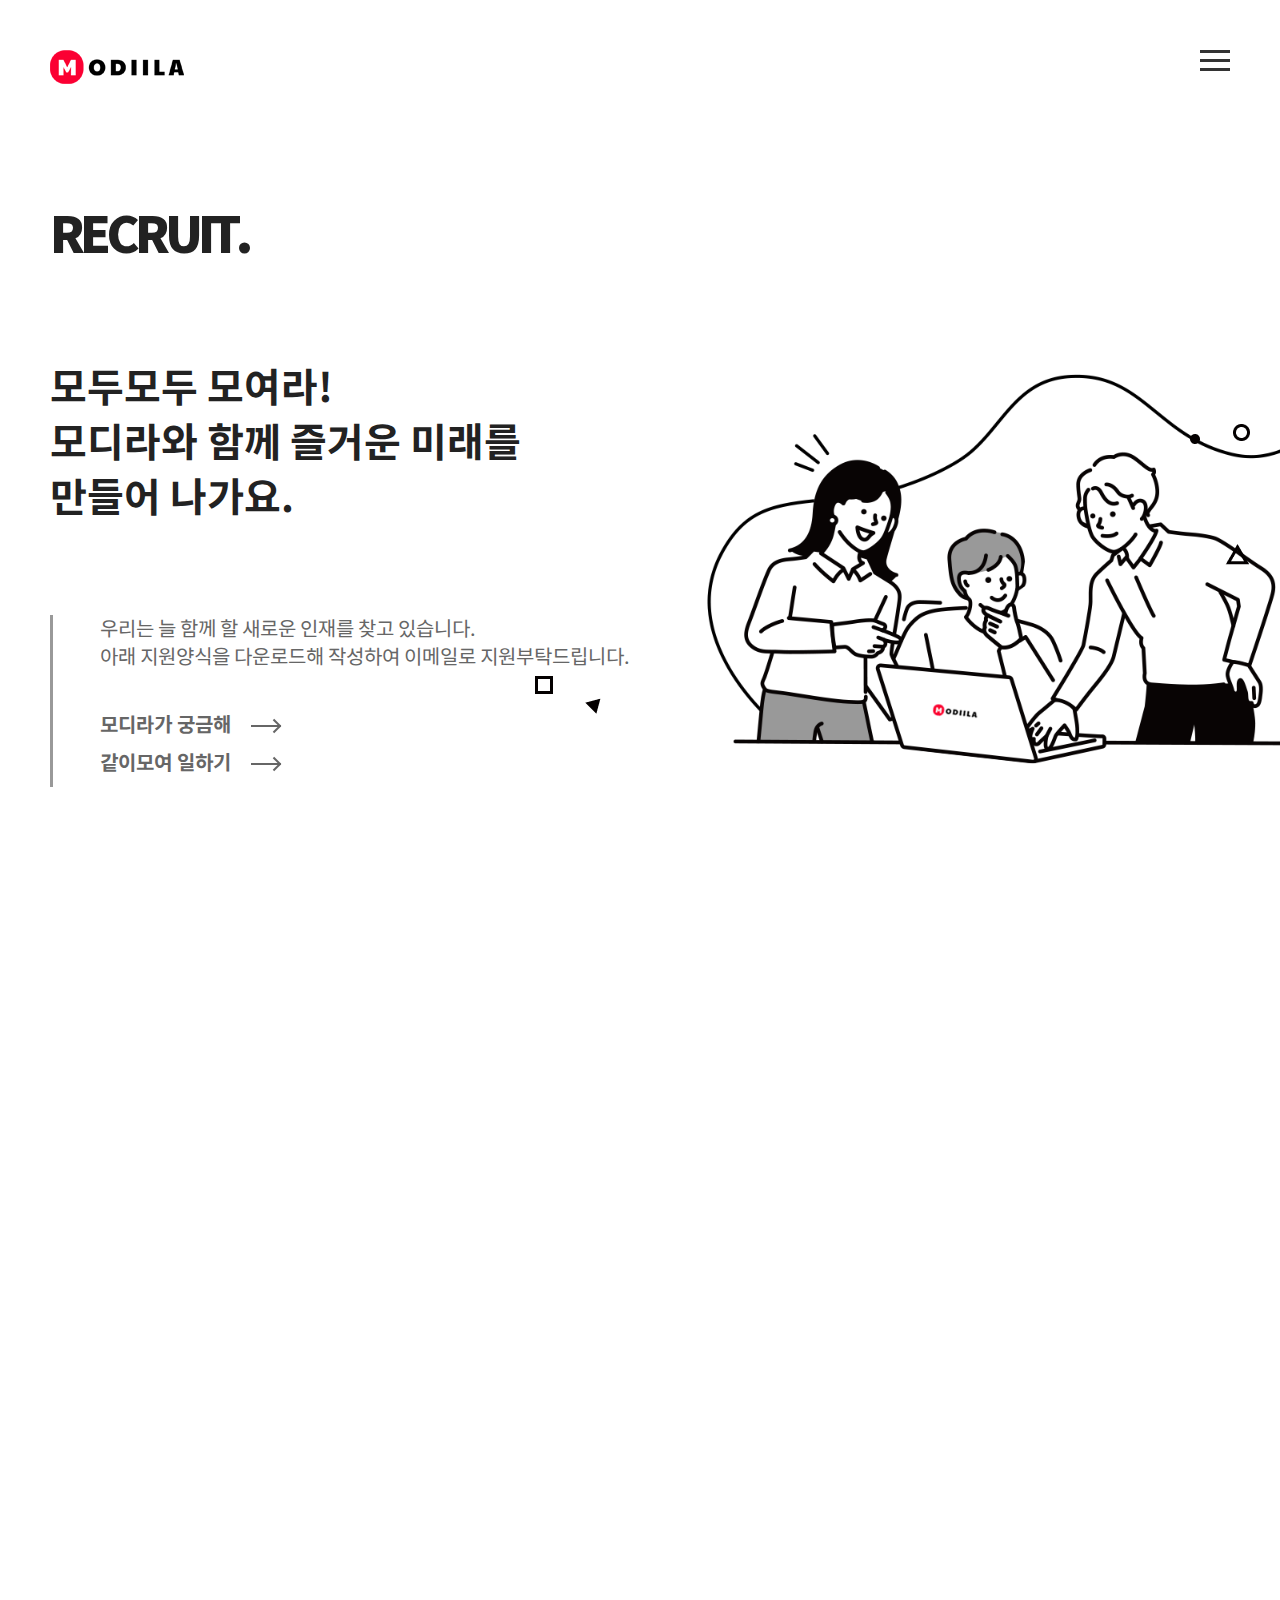
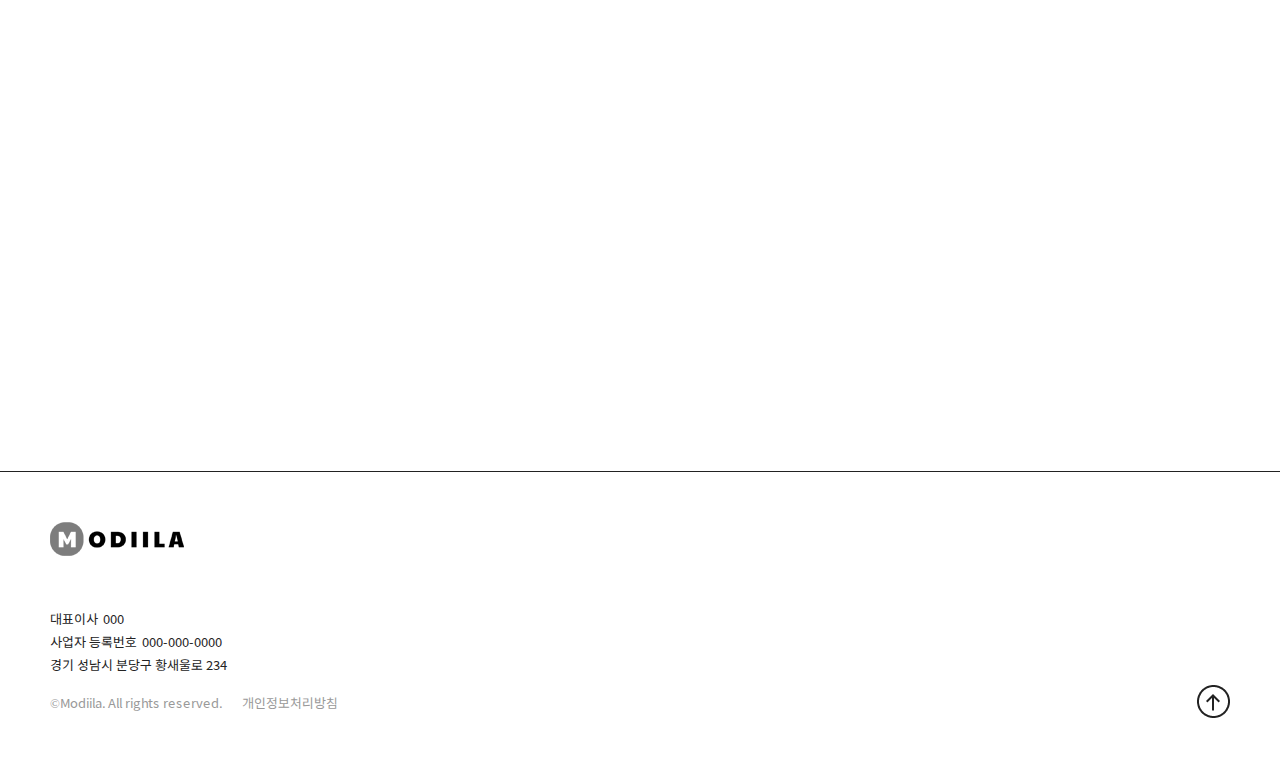
<file: html/recruit.html>
<!DOCTYPE html>
<html lang="ko">

<head>
  <meta charset="UTF-8">
  <meta http-equiv="X-UA-Compatible" content="IE=edge">
  <meta name="viewport" content="width=device-width, initial-scale=1.0">
  <title>RECRUIT</title>
  <link rel="stylesheet" href="../css/font-face.css">
  <link rel="stylesheet" href="../css/aos.css">
  <link rel="stylesheet" href="../css/reset.css">
  <link rel="stylesheet" href="../css/recruit.css">
  <script type="text/javascript" src="../js/jquery-1.11.3.min.js"></script>
  <script type="text/javascript" src="../js/aos.js"></script>
  <script type="text/javascript" src="../js/script.js"></script>
</head>

<body data-aos-easing="ease-in-out" data-aos-duration="800" data-aos-delay="300">
  <header class="header">
    <h1 class="company-logo">
      <a href="./index.html"><img src="../images/logo_modiila.png" alt="모디라로고">모디라</a>
    </h1>
    <div id="menu-page">
      <div id="toggle">
        <div class="bar"></div>
      </div>
      <section id="overlay">
        <nav>
          <ul>
            <li><a href="./project.html">프로젝트</a></li>
            <li><a href="./about.html">회사소개</a></li>
            <li><a href="recruit.html">채용</a></li>
            <li><a href="./request.html">문의</a></li>
          </ul>
          <div class="company-info">
            <div class="company-info-wrap">
              <div class="tel">
                <p><a href="mailto:contact@modiila.com">modiila@modiila.com</a></p>
                <p>070-8870-6480</p>
              </div>
              <address>
                (우) 123-456 경기 성남시 분당구 황새울로 234
              </address>
              <div class="location">
                <!-- <a href="./mapAPI.html"><img src="../images/icon-location.png" alt="">위치</a> -->
                <a href="./mapAPI.html">위치보기</a>
              </div>
              <div class="copy">
                <p>&copy;Modiila. All rights reserved.</p>
              </div>
            </div>
          </div><!-- class="company-info" -->
        </nav>
      </section> <!-- id="overlay" -->
    </div><!--  id="menu-page" -->
  </header><!--  class="header" -->
  <div id="pop_bg"></div>
  <div id="foot_popup">
    <div class="pri_inner">
    </div>
  </div>
  <div id="recruit-page">
    <div class="top-bg">
      <!-- <img src="../images/recruitbg.png" alt=""> -->
      <div class="bg-wrap">
        <img src="../images/recruitbg2.png" alt="">
        <img src="../images/article1.png" alt="" class="article-bottom">
        <img src="../images/article2.png" alt="" class="article-top">
        <img src="../images/article3.png" alt="" class="article-right">
        <img src="../images/article4.png" alt="" class="article-left">
        <img src="../images/article5.png" alt="" class="article-top">
      </div>
    </div>
    <div class="inner">
      <div class="top-con">
        <!-- <p class="main-title f60">recruit.</p> -->
        <p class="main-title f60" data-aos="fade-up">
          <span>r</span>
          <span>e</span>
          <span>c</span>
          <span>r</span>
          <span>u</span>
          <span>i</span>
          <span>t</span>
          <span>.</span>
        </p>
        <p class="sub-title f50" data-aos="fade-up">모두모두 모여라!<br>모디라와 함께 <br class="moblie">즐거운 미래를<br>만들어 나가요.</p>
        <div class=" main-txt f20" data-aos="fade-up">
          <p>우리는 늘 함께 할 새로운 인재를 찾고 있습니다.<br>
            아래 지원양식을 다운로드해 작성하여 이메일로 지원부탁드립니다.
          </p>
          <div class="go-box">
            <a href="./about.html">모디라가 궁금해
              <div class="arrow">
                <span></span>
              </div>
            </a>
            <a href="./recruit.html">같이모여 일하기
              <div class="arrow">
                <span></span>
              </div>
            </a>
          </div>
        </div>
      </div>
      <div class="bot-con">
        <p class="main-title f50" data-aos="fade-up">benefit.</p>
        <p class="sub-title f30" data-aos="fade-up">모디라는 직원들에게 아낌없는 지원을 하고 있습니다.</p>
        <ul data-aos="fade-up">
          <li>
            <div class="work work1">
              <img src="../images/icon-benefit-1.png" alt="지원1">
              <div>
                <p class="work-tit f30">복리후생</p>
                <p class="work-txt">4대보험 및<br>주 5일 근무,<br>퇴직금</p>
              </div>
            </div>
          </li>
          <li>
            <div class="work work2">
              <img src="../images/icon-benefit-2.png" alt="지원2">
              <div>
                <p class="work-tit f30">자율근무제</p>
                <p class="work-txt">근무지와 시간을<br>효율적으로 선택</p>
              </div>
            </div>
          </li>
          <li>
            <div class="work work3">
              <img src="../images/icon-benefit-3.png" alt="지원3">
              <div>
                <p class="work-tit f30">refresh휴가</p>
                <p class="work-txt">연간 Refresh 휴가 3일</p>
              </div>
            </div>
          </li>
          <li>
            <div class="work work4">
              <img src="../images/icon-benefit-4.png" alt="지원4">
              <div>
                <p class="work-tit f30">경조사</p>
                <p class="work-txt">축의금 및 조의금</p>
              </div>
            </div>
          </li>
        </ul>
        <ul class="clearfix" data-aos="fade-up">
          <li>
            <div class="work work5">
              <img src="../images/icon-benefit-5.png" alt="지원5">
              <div>
                <p class="work-tit f30">자기계발</p>
                <p class="work-txt">쳬력단련비,<br>도서구입비,<br>여가활동비 등<br>월 10만원 한도 지원</p>
              </div>
            </div>
          </li>
          <li>
            <div class="work work6">
              <img src="../images/icon-benefit-6.png" alt="지원6">
              <div>
                <p class="work-tit f30">건강검진</p>
                <p class="work-txt">종합검진비용<br>최대 60만원</p>
              </div>
            </div>
          </li>
          <li>
            <div class="work work7">
              <img src="../images/icon-benefit-7.png" alt="지원7">
              <div>
                <p class="work-tit f30">상여</p>
                <p class="work-txt">명절 20만원 상품권</p>
              </div>
            </div>
          </li>
          <li>
            <div class="work work8">
              <img src="../images/icon-benefit-8.png" alt="지원8">
              <div>
                <p class="work-tit f30">생일자 지원</p>
                <p class="work-txt">반차휴가와<br>10만원 지원</p>
              </div>
            </div>
          </li>
        </ul>
      </div>
    </div><!--  class="inner" -->
  </div><!--  id="recruit-page" -->
  <footer class="footer">
    <div class="f-wrap">
      <div class="f-info-wrap">
        <div class="f-logo">
          <a href="./index.html"><img src="../images/f_logo_modiila.png" alt="모디라로고"></a>
        </div>
        <div class="f-info">
          <div class="f-top">
            <dl>
              <dt>대표이사</dt>
              <dd>000</dd>
            </dl>
            <dl>
              <dt>사업자 등록번호</dt>
              <dd>000-000-0000</dd>
            </dl>
            <dl>
              <dt></dt>
              <dd>경기 성남시 분당구 황새울로 234</dd>
            </dl>
          </div>
          <div class="f-bottom">
            <div class="f-bottom-wrap">
              <div class="copy">
                <p>&copy;Modiila. All rights reserved.</p>
              </div>
              <div class="privacy" data-link="privacy1">
                <a href="#none">개인정보처리방침</a>
              </div>
            </div>
            <div class="go-top">
              <img src="../images/icon-top-arrow.png" onclick="window.scrollTo(0,0);">
            </div>
          </div>
        </div>
      </div>
    </div>
    <!-- <p class="mfooter f10"><span>&copy;Modiila. All rights reserved.</span></p>
    <img src="../images/icon-top-arrow.png" onclick="window.scrollTo(0,0);"> -->
  </footer><!--  class="footer" -->
</body>

</html>
</file>
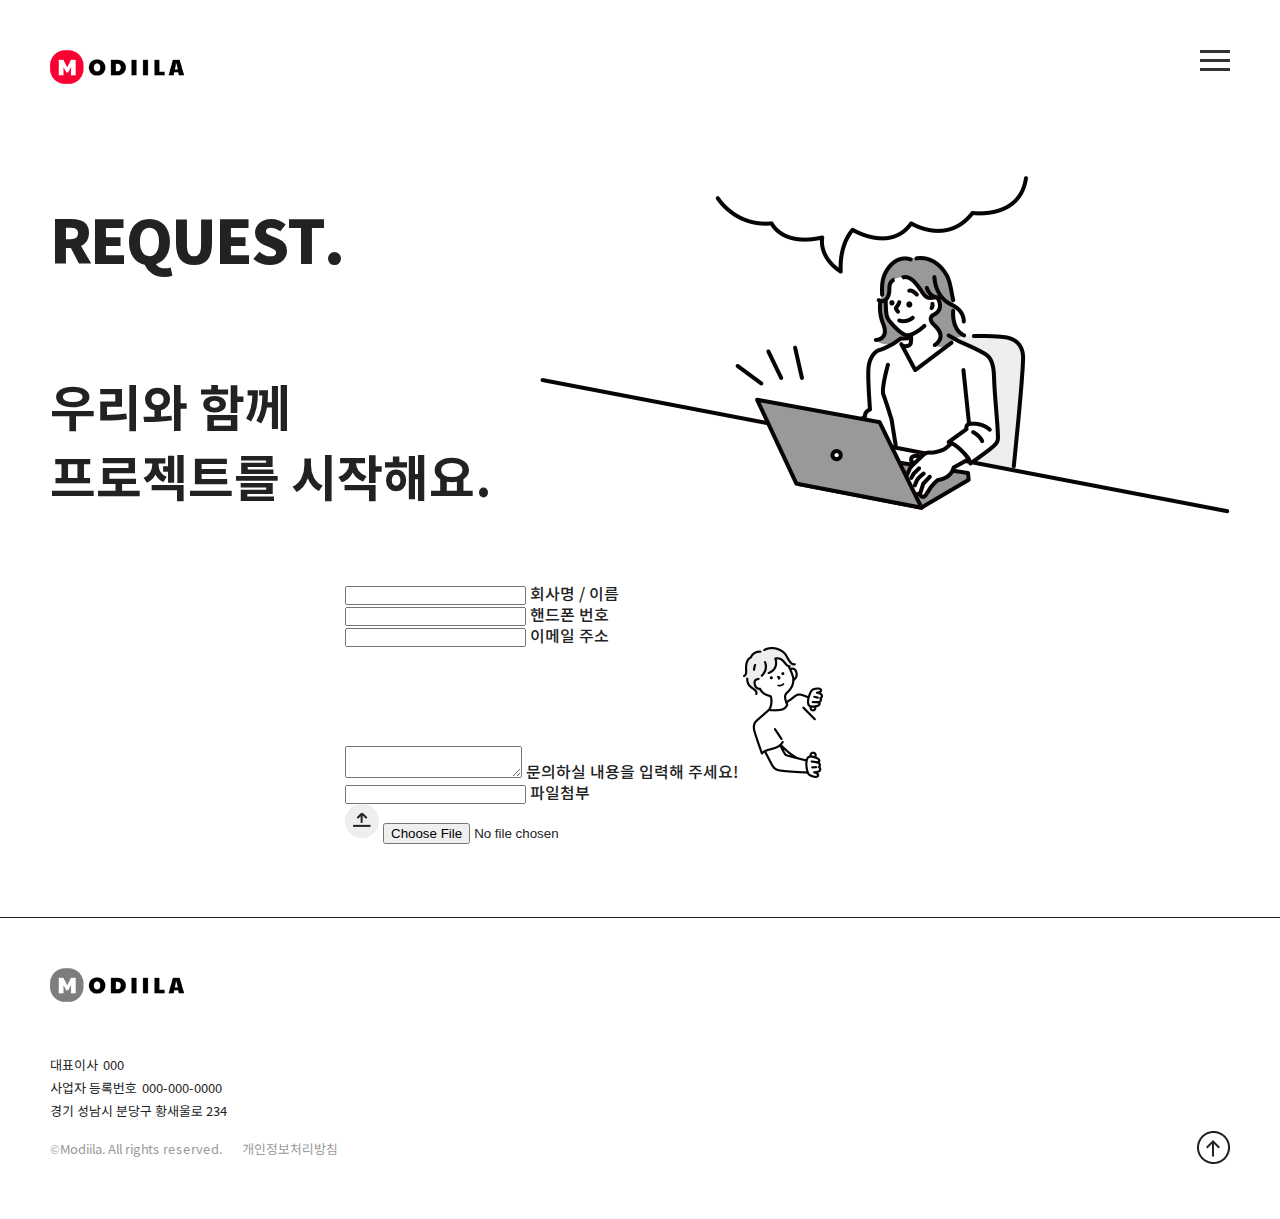
<file: html/request.html>
<!DOCTYPE html>
<html lang="ko">

<head>
  <meta charset="UTF-8">
  <meta http-equiv="X-UA-Compatible" content="IE=edge">
  <meta name="viewport" content="width=device-width, initial-scale=1.0">
  <title>REQUEST</title>
  <link rel="stylesheet" href="../css/font-face.css">
  <link rel="stylesheet" href="../css/aos.css">
  <link rel="stylesheet" href="../css/reset.css">
  <link rel="stylesheet" href="../css/request.css">
  <script type="text/javascript" src="../js/jquery-1.11.3.min.js"></script>
  <script type="text/javascript" src="../js/aos.js"></script>
  <script type="text/javascript" src="../js/script.js"></script>
</head>

<body data-aos-easing="ease-in-out" data-aos-duration="800" data-aos-delay="300">
  <header class="header">
    <h1 class="company-logo">
      <a href="./index.html"><img src="../images/logo_modiila.png" alt="모디라로고">모디라</a>
    </h1>
    <div id="menu-page">
      <div id="toggle">
        <div class="bar"></div>
      </div>
      <section id="overlay">
        <nav>
          <ul>
            <li><a href="./project.html">프로젝트</a></li>
            <li><a href="./about.html">회사소개</a></li>
            <li><a href="./recruit.html">채용</a></li>
            <li><a href="request.html">문의</a></li>
          </ul>
          <div class="company-info">
            <div class="company-info-wrap">
              <div class="tel">
                <p><a href="mailto:contact@modiila.com">modiila@modiila.com</a></p>
                <p>070-8870-6480</p>
              </div>
              <address>
                (우) 123-456 경기 성남시 분당구 황새울로 234
              </address>
              <div class="location">
                <!-- <a href="./mapAPI.html"><img src="../images/icon-location.png" alt="">위치</a> -->
                <a href="./mapAPI.html">위치보기</a>
              </div>
              <div class="copy">
                <p>&copy;Modiila. All rights reserved.</p>
              </div>
            </div>
          </div><!-- class="company-info" -->
        </nav>
      </section> <!-- id="overlay" -->
    </div><!--  id="menu-page" -->
  </header><!--  class="header" -->
  <div id="pop_bg"></div>
  <div id="foot_popup">
    <div class="pri_inner">
    </div>
  </div>
  <div id="request-page">
    <div class="inner">
      <div class="top-con">
        <!-- <p class="main-title f60">request.</p> -->
        <p class="main-title f60" data-aos="fade-up">
          <span>r</span>
          <span>e</span>
          <span>q</span>
          <span>u</span>
          <span>e</span>
          <span>s</span>
          <span>t</span>
          <span>.</span>
        </p>
        <p class="sub-title f50" data-aos="fade-up">우리와 함께<br>프로젝트를 시작해요.</p>
        <img src="../images/requestbg.png" alt="">
      </div>
      <div class="request-box">
        <div class="request-form">
          <form>
            <div class="c-name" data-aos="fade-up">
              <input type="text" name="c-name" required>
              <label for="c-name">회사명 / 이름</label>
              <span class="focus-border"></span>
            </div>
            <div class="c-number" data-aos="fade-up">
              <input type="text" name="c-number" required>
              <label for="c-number">핸드폰 번호</label>
              <span class="focus-border"></span>
            </div>
            <div class="c-mail" data-aos="fade-up">
              <input type="email" name="c-mail" required>
              <label for="c-mail">이메일 주소</label>
              <span class="focus-border"></span>
            </div>
            <div class="c-content" data-aos="fade-up">
              <textarea name="c-content" required></textarea>
              <label for="c-content">문의하실 내용을 입력해 주세요!</label>
              <img src="../images/request_icon.png" alt="">
              <span class="focus-border"></span>
            </div>
            <div class="attachment" data-aos="fade-up">
              <input type="text" id="file-name" class="file-input-textbox" required>
              <label for="file-name">파일첨부</label>
              <div class="file-input-box">
                <img src="../images/icon-attachment.png" alt="open" class="flie-input-img-btn">
                <input type="file" name="flie_1" class="file-input-hidden" onchange="javascript: document.getElementById('file-name').value=this.value">
              </div>
            </div>
            <div class="submit" data-aos="fade-up">
              <input type="submit" value="전달하기">
            </div>
          </form>
        </div>
      </div><!--  class="request-box" -->
    </div><!--  class="inner" -->
  </div><!--  id="request-page" -->
  <footer class="footer">
    <div class="f-wrap">
      <div class="f-info-wrap">
        <div class="f-logo">
          <a href="./index.html"><img src="../images/f_logo_modiila.png" alt="모디라로고"></a>
        </div>
        <div class="f-info">
          <div class="f-top">
            <dl>
              <dt>대표이사</dt>
              <dd>000</dd>
            </dl>
            <dl>
              <dt>사업자 등록번호</dt>
              <dd>000-000-0000</dd>
            </dl>
            <dl>
              <dt></dt>
              <dd>경기 성남시 분당구 황새울로 234</dd>
            </dl>
          </div>
          <div class="f-bottom">
            <div class="f-bottom-wrap">
              <div class="copy">
                <p>&copy;Modiila. All rights reserved.</p>
              </div>
              <div class="privacy" data-link="privacy1">
                <a href="#none">개인정보처리방침</a>
              </div>
            </div>
            <div class="go-top">
              <img src="../images/icon-top-arrow.png" onclick="window.scrollTo(0,0);">
            </div>
          </div>
        </div>
      </div>
    </div>
    <!-- <p class="mfooter f10"><span>&copy;Modiila. All rights reserved.</span></p>
    <img src="../images/icon-top-arrow.png" onclick="window.scrollTo(0,0);"> -->
  </footer><!--  class="footer" -->
</body>

</html>
</file>
<file: css/font-face.css>
@font-face {
    font-family: 'Noto Sans';
    font-weight: 900;
    font-display: fallback;
    src: local('Noto Sans Black'),
    url('../fonts/NotoSansKR-Black.woff') format('woff'),
    url('../fonts/NotoSansKR-Black.woff2') format('woff2'),
    url('../fonts/NotoSansKR-Black.otf') format('opentype');
  }
  
  @font-face {
    font-family: 'Noto Sans';
    font-weight: 700;
    font-display: fallback;
    src: local('Noto Sans Bold'),
    url('../fonts/NotoSansKR-Bold.woff') format('woff'),
    url('../fonts/NotoSansKR-Bold.woff2') format('woff2'),
    url('../fonts/NotoSansKR-Bold.otf') format('opentype');
  }
  
  @font-face {
    font-family: 'Noto Sans';
    font-weight: 500;
    font-display: fallback;
    src: local('Noto Sans Medium'),
    url('../fonts/NotoSansKR-Medium.woff') format('woff'),
    url('../fonts/NotoSansKR-Medium.woff2') format('woff2'),
    url('../fonts/NotoSansKR-Medium.otf') format('opentype');
  }
  
  @font-face {
    font-family: 'Noto Sans';
    font-weight: 300;
    font-display: fallback;
    src: local('Noto Sans Regular'),
    url('../fonts/NotoSansKR-Regular.woff') format('woff'),
    url('../fonts/NotoSansKR-Regular.woff2') format('woff2'),
    url('../fonts/NotoSansKR-Regular.otf') format('opentype');
  } 
  
  @font-face {
    font-family: 'Noto Sans';
    font-weight: 200;
    font-display: fallback;
    src: local('Noto Sans Light'),
    url('../fonts/NotoSansKR-Light.woff') format('woff'),
    url('../fonts/NotoSansKR-Light.woff2') format('woff2'),
    url('../fonts/NotoSansKR-Light.otf') format('opentype');
  }
</file>
<file: css/about.css>
#about-page{width: 100%; height: auto; position: relative;}
.inner{width: 1200px; height: 100%; margin: 0px auto 50px; padding-top: 200px;}
.top-con{margin-bottom: 200px;}
.top-con .main-title{margin-bottom: 90px;}
.top-con .sub-title{margin-bottom: 90px;}
.top-con .main-txt{position: relative; padding-left: 50px;}
.top-con .main-txt:before{content: ''; width: 3px; height: 100%; background: #000; position: absolute; left: 0;}

.mid-con{margin-bottom: 200px;}
.mid-con .main-title{margin-bottom: 90px;}
.mid-con .sub-title{margin-bottom: 90px;}
.mid-con > ul{display: flex; justify-content: space-between; gap: 50px;}
.mid-con > ul > li .work{display: flex; flex-direction: column; gap: 50px; align-items: flex-start;}
.mid-con > ul > li .work-tit{font-weight: 700; margin-bottom: 50px;}
.mid-con > ul > li .work-txt{font-weight: 300; font-size: 18px; color: #666; word-break: keep-all;}

.bot-con .main-title{margin-bottom: 90px;}
.bot-con .sub-title{margin-bottom: 90px;}
.bot-con > ul{display: flex; flex-wrap: wrap; gap: 50px 5%; justify-content: center;}
/* .bot-con > ul > li{width: 19%;} */
/*.bot-con > ul > li:nth-child(4n){padding-right: 0px;} */
/* .bot-con > ul > li{float: left; width: calc(25% - 75px); padding-right: 100px; margin-bottom: 50px;}
.bot-con > ul > li:nth-child(4n){padding-right: 0px;} */

@media screen and (max-width: 1440px) {
	/* Desktop */
  .inner{width: 100%; padding: 200px 50px 0;}
  .bot-con > ul > li{width: 20%;}
}
@media screen and (max-width: 1023px) {
	/* Tablet */
  .mid-con > ul > li .work-tit{font-size: 25px;}
  .bot-con > ul > li{width: 30%;}
}
@media screen and (max-width:767px){
  .inner{width: 100%; padding: 200px 20px 0;}
  .top-con .main-title{font-size: 50px;}
  .top-con .sub-title{font-size: 40px;}
  .top-con .main-txt{font-size: 16px; padding-left: 30px;}
  .mid-con .main-title{font-size: 40px; margin-bottom: 50px;}
  .mid-con .sub-title{font-size: 20px;}
  .mid-con > ul{flex-direction: column;}
  .mid-con > ul > li .work{flex-direction: row; gap: 24px;}
  .mid-con > ul > li .work-tit{font-size: 20px; margin-bottom: 30px;}
  .mid-con > ul > li .work-txt{font-size: 14px;}
  .bot-con .main-title{font-size: 40px; margin-bottom: 50px;}
  .bot-con .sub-title{font-size: 20px;}
  .bot-con > ul{justify-content: space-between;}
  .bot-con > ul > li{width: 45%;}
}
</file>
<file: css/mapAPI.css>
html, body{overflow: hidden;}
/* .inner{width: 1200px; height: 100%; margin: 0px auto 50px; padding-top: 200px;} */
.contact-info{width: 100%; height: 90px; margin-bottom: 75px; padding-top: 220px; padding-left: 200px; box-sizing: unset;}
.contact-info > p{float: left;}
.contact-info > p span{display: block;}
.contact-info .info-title{width: 45%; font-weight: 900; font-size: 60px;}
.contact-info p.info{margin-right: 80px; position: relative;}
.contact-info p.info::before{position: absolute; content: ''; display: block; width: 3px; height: 100%; background: #000; left: -24px;}

#map{width: 100%; height: 550px;}

@media screen and (max-width: 1440px) {
	.contact-info{display: flex; justify-content: space-around; padding-left: unset;}
  .contact-info .info-title{width: unset; font-size: 50px;}
  .contact-info p.info{margin-right: unset;}
}
@media screen and (max-width: 1023px) {
	
}
@media screen and (max-width:767px){
  .contact-info .info-title{display: none;}
  .contact-info{flex-direction: column; padding: 220px 20px 0 50px; height: auto;}
  .contact-info p.info{margin-bottom: 30px;}
  .contact-info p.info:nth-child(3){margin-bottom: 0px;}
}
</file>
<file: css/privacy.css>
#pop_bg{position: fixed; left: 0; top: 0; width:100%; height: 100%; background: rgba(0,0,0,0.7); display: none; z-index: 1001;}
#foot_popup{position: fixed; top: 53%; left: 50%; transform: translate(-50%,-50%); background: #fff; width: 94%; max-width: 1400px; z-index: 1001; display: none; border-radius: 5px;}
#foot_popup .popup-close{position: absolute; top: -90px; right: 0; width: 70px; height: 70px; border-radius: 50%; background: #fb0033; text-align: center; line-height: 75px; cursor: pointer;}
#foot_popup .pri_inner{padding: 60px 50px; box-sizing:  border-box;}
#foot_popup .pri_inner strong.tit{display: block; text-align: center; font-size: 32px; color: #000; margin-bottom: 30px;}
#foot_popup .pri_inner .pri_wrap {background: #ececee; max-height: 55vh; overflow: auto; padding: 50px; border-radius: 5px;}
#foot_popup .pre_inner .pri_wrap p{margin: 5px 0;}

@media screen and (max-width:767px){
  #foot_popup .pri_inner{padding: 30px 15px;}
  #foot_popup .pri_inner strong.tit{font-size: 18px; margin-bottom: 15px;}
  #foot_popup .pri_inner .pri_wrap{padding: 15px 20px;}
  #foot_popup .pri_inner .pri_wrap p{font-size: 14px !important;}
  #foot_popup .pri_inner .pri_wrap span{font-size: 14px !important;}
  #foot_popup .popup-close{top: -60px; width: 45px; height: 45px; line-height: 50px;}
}
</file>
<file: css/project.css>
#project-page{width: 100%; height: auto; position: relative;}
.inner{width: 1200px; height: 100%; margin: 0px auto 50px; padding-top: 200px;}
.top-con .main-title{font-weight: 900; margin-bottom: 50px; text-transform: unset;}
.top-con .sub-title{font-weight: 700; margin-bottom: 100px;}
.top-con .sub-title span{position: relative;}
.top-con .sub-title span::after{position: absolute; content: ''; display: block; width: 100%; height: 3px; background: #000; left: 0; bottom: 0;}

.swiper {width: 100%; height: 100%; margin-bottom: 100px;}
.swiper-slide {text-align: center; font-size: 18px; background: #fff; position: relative; overflow: hidden;
  /* Center slide text vertically */
  display: -webkit-box;
  display: -ms-flexbox;
  display: -webkit-flex;
  display: flex;
  -webkit-box-pack: center;
  -ms-flex-pack: center;
  -webkit-justify-content: center;
  justify-content: center;
  -webkit-box-align: center;
  -ms-flex-align: center;
  -webkit-align-items: center;
  align-items: center;
}
.swiper-slide a{display: block;}
.swiper-slide a:hover img{transform: scale(1.3);}
.swiper-slide img {display: block; width: 100%; height: 100%; object-fit: cover; transition: all ease-in 0.8s;}
.swiper-slide .txt-box{width: 400px; height: 200px; position: absolute; background: #fff; left: 0; top: 50%; transform: translateY(-50%); box-sizing: border-box; text-align: left; display: flex; flex-direction: column; justify-content: center; padding: 0 53px;}
.swiper-slide:nth-child(even) .txt-box{right: 0; left: auto;}
.swiper-slide .txt-box .sub{margin-bottom: 10px;}
.swiper-slide .txt-box .sub p{font-weight: 400; font-size: 18px; color: #666;}
.swiper-slide .txt-box .title p{font-weight: 700; font-size: 30px; color: #222;}

.project-list{width: 100%; height: auto; position: relative;}
.project-list .list-wrap{border-top: 3px solid #000;}
.project-list .list-wrap .box{position: relative;}
.project-list .list-wrap .box a{display: table; width: 100%; table-layout: fixed;}
.project-list .list-wrap .box .info{display: table-cell; vertical-align: top;}
.project-list .list-wrap .box .info p:first-child{font-weight: 400; font-size: 30px; color:#222; margin-bottom: 8px;}
.project-list .list-wrap .box .info p:last-child{font-weight: 400; font-size: 20px; color:#999;}
.project-list .list-wrap .box .date{display: table-cell; vertical-align: top; width: 250px; text-align: center;}
.project-list .list-wrap .box .date p{font-weight: 400; font-size: 20px; color: #222;}
.project-list .list-wrap li{padding: 40px 0; border-bottom: 1px solid #ccc;}

@media screen and (max-width: 1240px) {
	/* Desktop */
  .inner{width: 100%; padding: 200px 50px 0;}
}
@media screen and (max-width: 1023px) {
	/* Tablet */
  .project-list .list-wrap .box .info p:first-child{font-size: 22px;}
  .project-list .list-wrap .box .info p:last-child{font-size: 16px;}
  .project-list .list-wrap .box .date p{font-size: 16px;}
  .swiper-slide .txt-box{width: 350px; height: 180px; padding: 0 33px;}
  .swiper-slide .txt-box .sub p{font-size: 16px;}
  .swiper-slide .txt-box .title p{font-size: 22px;}
}
@media screen and (max-width:767px){
  .inner{width: 100%; padding: 200px 20px 0;}
  .top-con .main-title{font-size: 50px;}
  .top-con .sub-title{font-size: 40px; margin-bottom: 50px;}
  .swiper{margin-bottom: 50px;}
  .swiper-slide .txt-box{position: relative; height: auto; width: 100%; padding: 5px 0; transform: unset; align-items: center;}
  .swiper-slide:nth-child(even) .txt-box{left: auto; right: auto;}
  .swiper-slide .txt-box .title p br{display: none;}
  .swiper-slide .txt-box .sub{margin-bottom: 0;}
  .swiper-slide .txt-box .sub p{font-size: 14px;}
  .swiper-slide .txt-box .title p{font-size: 16px;}
  .project-list .list-wrap li{padding: 15px}
  .project-list .list-wrap .box .info p:first-child{font-size: 16px; margin-bottom: 0;}
  .project-list .list-wrap .box .info p:last-child{font-size: 14px;}
  .project-list .list-wrap .box .info{display: block; margin-bottom: 8px;}
  .project-list .list-wrap .box .date{display: block; width: 100%; text-align: left;}
  .project-list .list-wrap .box .date p{font-size: 14px;}
}
</file>
<file: css/recruit.css>
#recruit-page{width: 100%; height: auto; position: relative;}
.top-bg{position: absolute; right: 0; top: 20%; z-index: -1;}
.top-bg .bg-wrap{position: relative; overflow: hidden;}
.top-bg .bg-wrap img{display: inline-block;}
.top-bg .bg-wrap img:nth-child(2){position: absolute; left: 0px; bottom: 70px;}
.top-bg .bg-wrap img:nth-child(3){position: absolute; right: 30px; top: 50px;}
.top-bg .bg-wrap img:nth-child(4){position: absolute; right: 80px; top: 60px;}
.top-bg .bg-wrap img:nth-child(5){position: absolute; left: 50px; bottom: 50px;}
.top-bg .bg-wrap img:nth-child(6){position: absolute; right: 30px; top: 170px;}

.article-top {animation: mt 0.3s linear 0s infinite alternate; margin-top: 0;}
@keyframes mt {
	0% {margin-top: 0px;}
	100% {margin-top: -3px;}
}

.article-left {animation: ml 0.3s linear 0s infinite alternate; margin-left: 0;}
@keyframes ml {
	0% {margin-left: 0px;}
	100% {margin-left: 3px;}
}

.article-right {animation: mr 0.3s linear 0s infinite alternate; margin-right: 0;}
@keyframes mr {
	0% {margin-right: 0px;}
	100% {margin-right: 3px;}
}

.article-bottom {animation: mb 0.3s linear 0s infinite alternate; margin-bottom: 0;}
@keyframes mb {
	0% {margin-bottom: 0px;}
	100% {margin-bottom: 3px;}
}

.inner{width: 1200px; height: 100%; margin: 0px auto 50px; padding-top: 200px;}
.top-con{margin-bottom: 200px;}
.top-con .main-title{margin-bottom: 90px;}
.top-con .sub-title br.moblie{display: none;}
.top-con .sub-title{margin-bottom: 90px;}
.top-con .main-txt{position: relative; padding-left: 50px; color: #666; font-weight: 300;}
.top-con .main-txt:before{content: ''; width: 3px; height: 100%; background: #999; position: absolute; left: 0;}

.go-box{padding-top: 40px; display: inline-block;}
.go-box a{display: block; font-size: 20px; font-weight: 700; margin-bottom: 10px; color: #666}
.go-box .arrow span{background: #666;}
.arrow span:before{background: #666;}
.arrow span:after{background: #666;}
.bot-con{margin-bottom: 200px;}
.bot-con .main-title{margin-bottom: 50px;}
.bot-con .sub-title{margin-bottom: 90px;}
.bot-con > ul{display: flex; margin-bottom: 80px;}
.bot-con > ul > li{width: 25%;}
.bot-con > ul > li .work{display: flex; flex-direction: column; align-items: flex-start; gap: 50px;}
.bot-con > ul > li .work-tit{font-weight: 700; margin-bottom: 50px;}
.bot-con > ul > li .work-txt{font-weight: 300; font-size: 18px; color: #666;}

@media screen and (max-width: 1440px) {
	/* Desktop */
  .inner{width: 100%; padding: 200px 50px 0;}
  .top-con .main-title{font-size: 50px;}
  .top-con .sub-title{font-size: 40px;}
  .top-bg img:first-child{width: 80%; float: right; z-index: -1;}
  .top-con .main-txt {width: 50%;}

}
@media screen and (max-width: 1220px) {
	.top-bg{width: 70%;}
	.top-bg img:first-child{max-width: 100%;}
  .top-bg .bg-wrap img:nth-child(2){position: absolute; left: 100px; bottom: 70px;}
  .top-bg .bg-wrap img:nth-child(3){position: absolute; right: 30px; top: 20px;}
  .top-bg .bg-wrap img:nth-child(4){position: absolute; right: 80px; top: 60px;}
  .top-bg .bg-wrap img:nth-child(5){position: absolute; left: 120px; bottom: 30px;}
  .top-bg .bg-wrap img:nth-child(6){position: absolute; right: 10px; top: 100px;}


}
@media screen and (max-width: 1023px) {
	/* Tablet */
  .top-bg{width: 60%;}
  .top-bg img:first-child{max-width: 100%;}
  .bot-con .sub-title{margin-bottom: 130px;}

}

@media screen and (max-width:767px){
  .inner{width: 100%; padding: 200px 20px 0;}
  .top-bg{display: none;}
  .top-con{margin-bottom: 130px;}
  .top-con .sub-title br.moblie{display: block;}
  .top-con .main-txt p{width: 100%; font-size: 16px;}
  .top-con .main-txt{width: 100%; padding-left: 30px;}
  .go-box a{font-size: 16px;}
  .bot-con .main-title{font-size: 40px; margin-bottom: 50px;}
  .bot-con .sub-title{font-size: 20px; margin-bottom: 90px;}
  .bot-con > ul{flex-direction: column; margin-bottom: 0;}
  .bot-con > ul > li{width: 100%; margin-bottom: 60px;}
  .bot-con > ul > li .work{flex-direction: row;}
  .bot-con > ul > li .work-tit{margin-bottom: 10px; font-size: 20px;}
  .bot-con > ul > li .work-txt{font-size: 14px;}
  .bot-con > ul > li .work-txt br{display: none;}
}
</file>
<file: css/request.css>
#request-page{width: 100%; height: auto; position: relative;}
.inner{width: 1200px; height: 100%; margin: 0px auto 50px; padding-top: 200px;}
.top-con{margin-bottom: 70px; /*background: url(../images/requestbg.png) no-repeat right bottom;*/ position: relative;}
.top-con img{position: absolute; right: 0; bottom: 0; z-index: -1;}
.top-con .main-title{margin-bottom: 90px;}
.request-box{padding-left: 25%;}
.request-tab > p{font-size: 18px; margin-bottom: 20px; color: #222;}
.pc_tab ul{display: flex; flex-wrap: wrap; overflow: hidden; width: 100%; margin-bottom: 61px;}
.pc_tab ul li{width: 20%; box-sizing: border-box; list-style-type: none; border: 1px solid #ccc; text-align: center; line-height: 40px;}
.pc_tab ul li a{color: #666; font-size: 16px; position: relative; padding-left: 20px;}
.pc_tab ul li a:before{color: #666; display: block; position: absolute; content: ''; background: url(../images/icon-check-off.png) no-repeat; width: 14px; height: 11px; left: 0px; top: 50%; transform: translateY(-50%);}
.pc_tab ul li.activeClass{border: 1px solid #222;}
.pc_tab ul li.activeClass a{color: #222;}
.pc_tab ul li.activeClass a:before{width: 18px; height: 19px; background: url(../images/icon-check-on.png) no-repeat;}
.m_tab {display: none;}
.m_tab select {width:100%; height: 50px; }

.tab-contents div{margin-bottom: 40px; position: relative;}
/* .tab-contents div label{display: block; font-size: 18px; color: #222;} */
.tab-contents div label{position: absolute; display: block; font-size: 18px; color: #666; transition: all 0.3s; top: 0px; left: 5px;}
.tab-contents div input{border: none; border-bottom: 1px solid #222; width: 100%; /* padding: 0 0 0.875em 0; */ height: 30px;}
.tab-contents div input:focus{outline: none;}
.tab-contents div textarea:focus{outline: none;}
.tab-contents div input:focus + label, .tab-contents div textarea:focus + label{top: -20px; left: 5px; font-size: 14px; color: #222;}
.tab-contents div textarea{width: 100%; height: 470px; overflow: auto; resize: none; box-sizing: border-box;}
.tab-contents .c-content{position: relative;}
.tab-contents .c-content img{position: absolute; left: -72px; bottom: 20px;}
/* .tab-contents div input[type='text']:focus, [type='email']:focus, textarea:focus {outline: none;} */
.tab-contents div input[type="submit"]{width: 200px; height: 60px; background: #fff; color: #222; font-weight: 700; font-size: 20px; transition: all 0.4s ease; border: 1px solid #222; border-radius: 5px;}
.tab-contents div input[type="submit"]:hover{background: #fb0033; color: #fff; border: 1px solid #fb0033;}
.tab-contents .file-input-box{position: relative;}
.tab-contents .file-input-hidden{position: absolute; right: 0px; top: 0px; opacity: 0;}
.tab-contents .submit{text-align: center; padding-top: 40px;}
.tab-contents .attachment input[type='text']{width: 95%; float: left;}
.tab-contents .attachment .file-input-box{width: 4%; float: right;}

@media screen and (max-width: 1440px) {
	/* Desktop */
  .inner{width: 100%; padding: 200px 50px 0;}
  .pc_tab ul li{width: 25%;}

}
@media screen and (max-width: 1023px) {
	/* Tablet */
  .top-con{background-size: contain;}
  .top-con .main-title{font-size: 50px;}
  .top-con .sub-title{font-size: 40px;}
  .request-box{width: 80%; margin: 0 auto; padding-left: 0;}
  .top-con img{width: 70%;}
  /* .pc_tab ul li{width: 33.3333%;} */

}

@media screen and (max-width:780px){
  .request-box{width: 100%; overflow: hidden;}
  .pc_tab ul li{width: 50%;}
  /* .m_tab {display: block; margin-bottom: 40px;}
  .pc_tab{display: none;} */
  .m_tab .select option{font-size: 20px;}
  .top-con img{position: unset; width: 100%; margin-top: 33px;}
}

@media screen and (max-width:767px){
  .inner{width: 100%; padding: 200px 20px 0;}
  
  /* .pc_tab ul li{width: 50%;}
  .m_tab {display: block;}
  .pc_tab{display: none;} */

  .tab-contents .c-content img{left: auto; right: 0px;}
  .tab-contents .attachment input[type='text']{width: 85%;}
  .tab-contents .attachment .file-input-box{width: 10%;}
}
</file>
